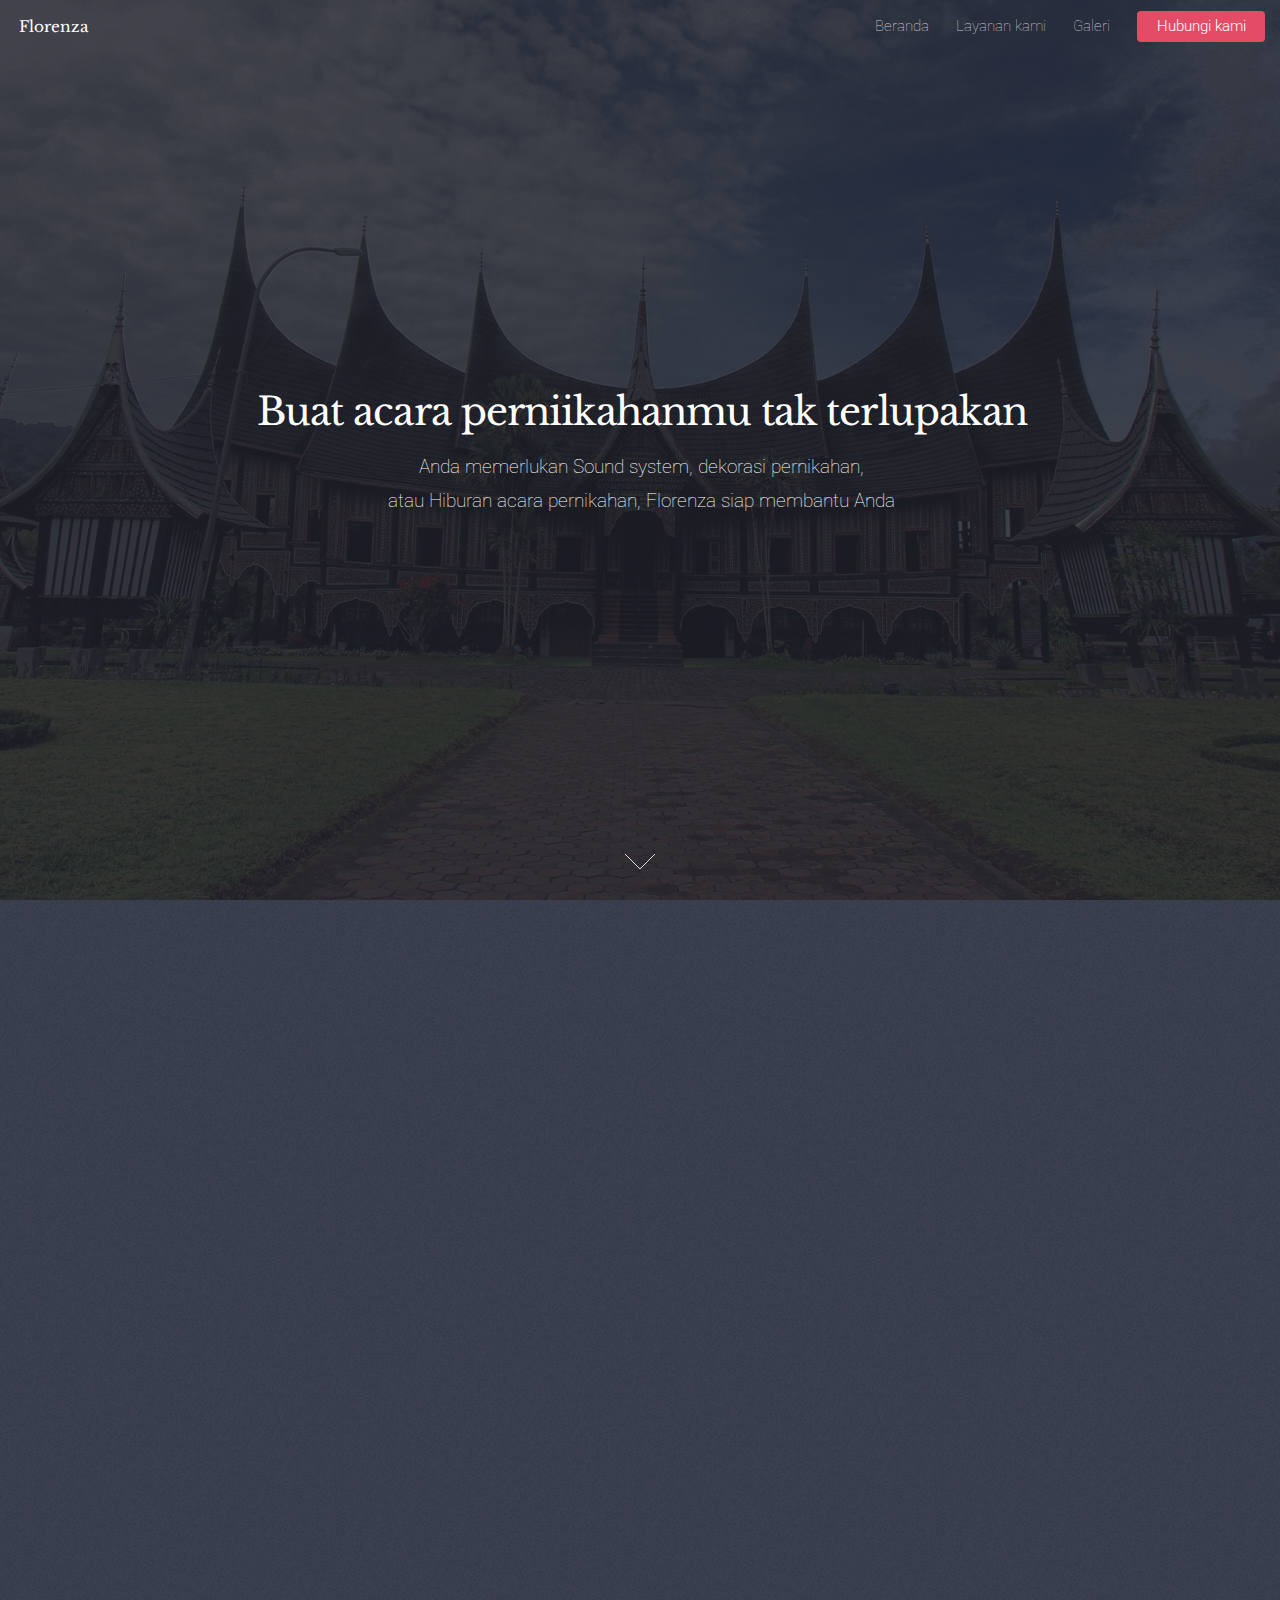
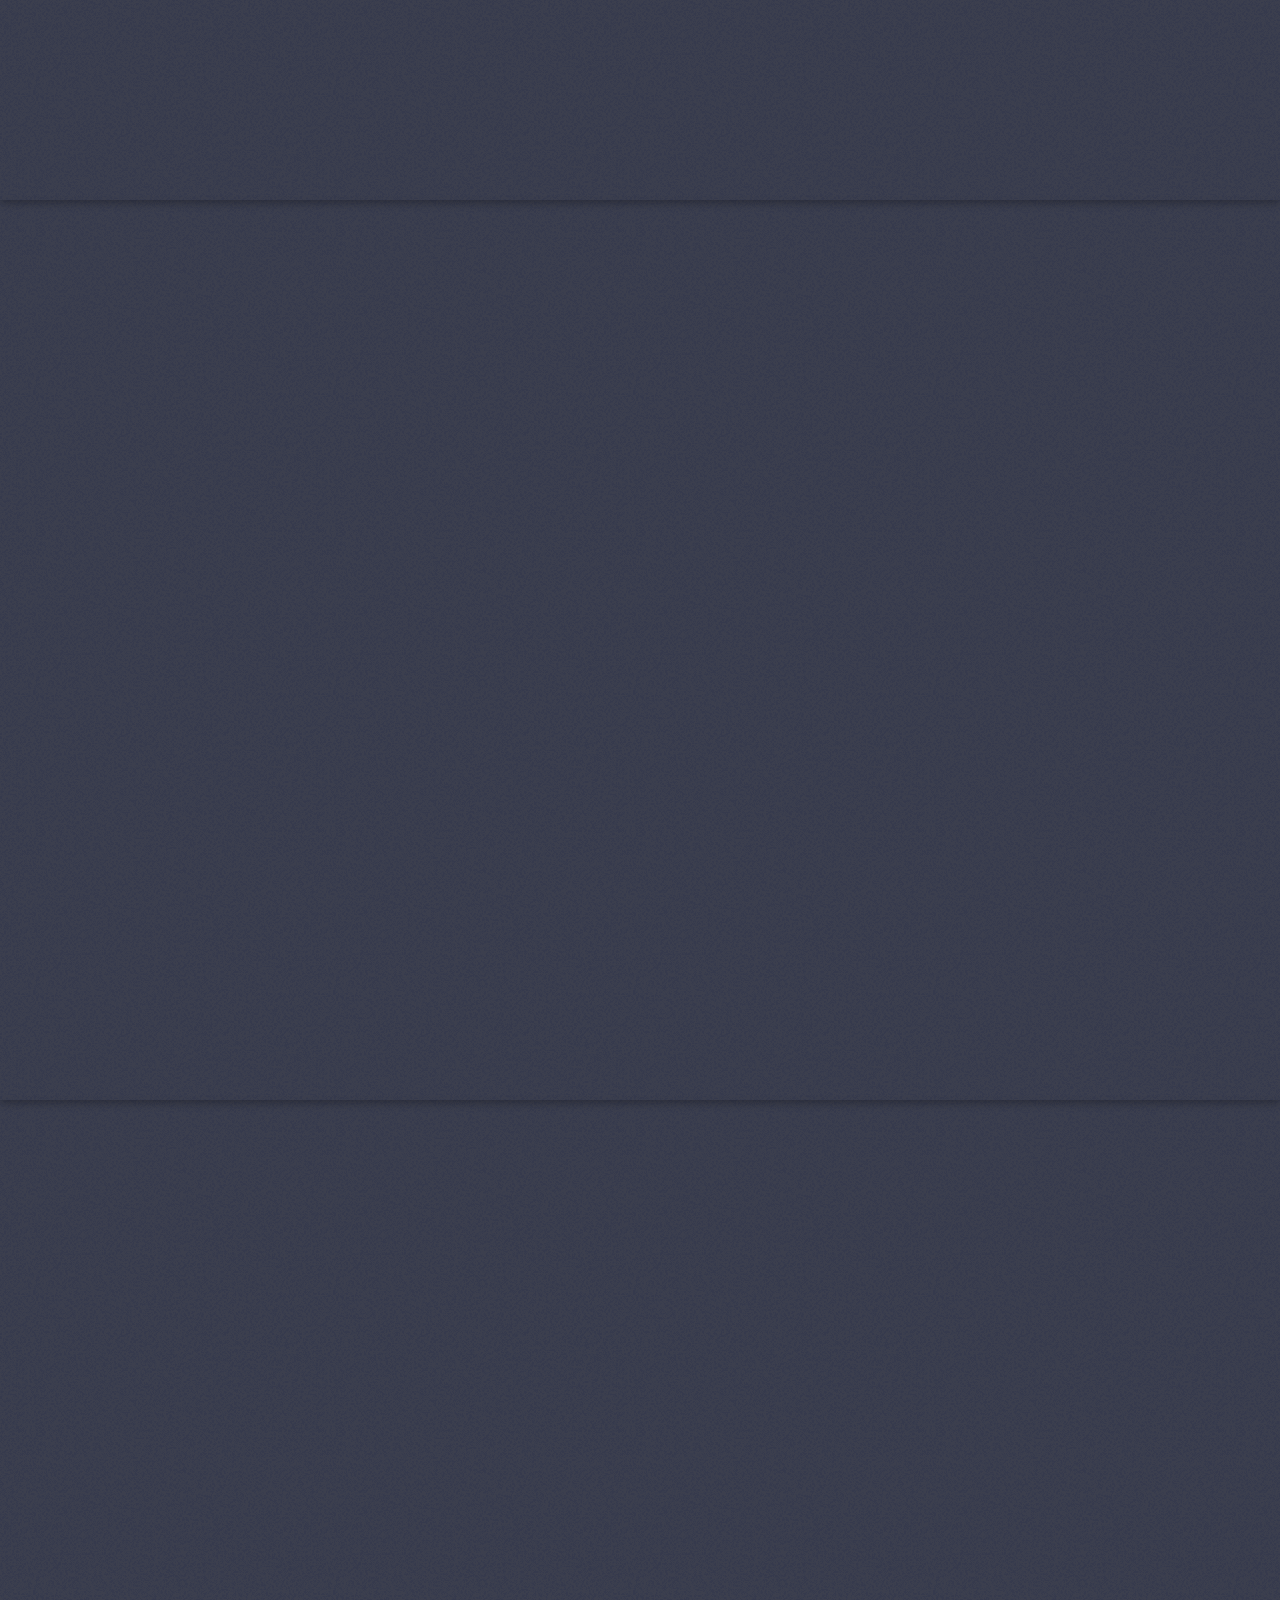
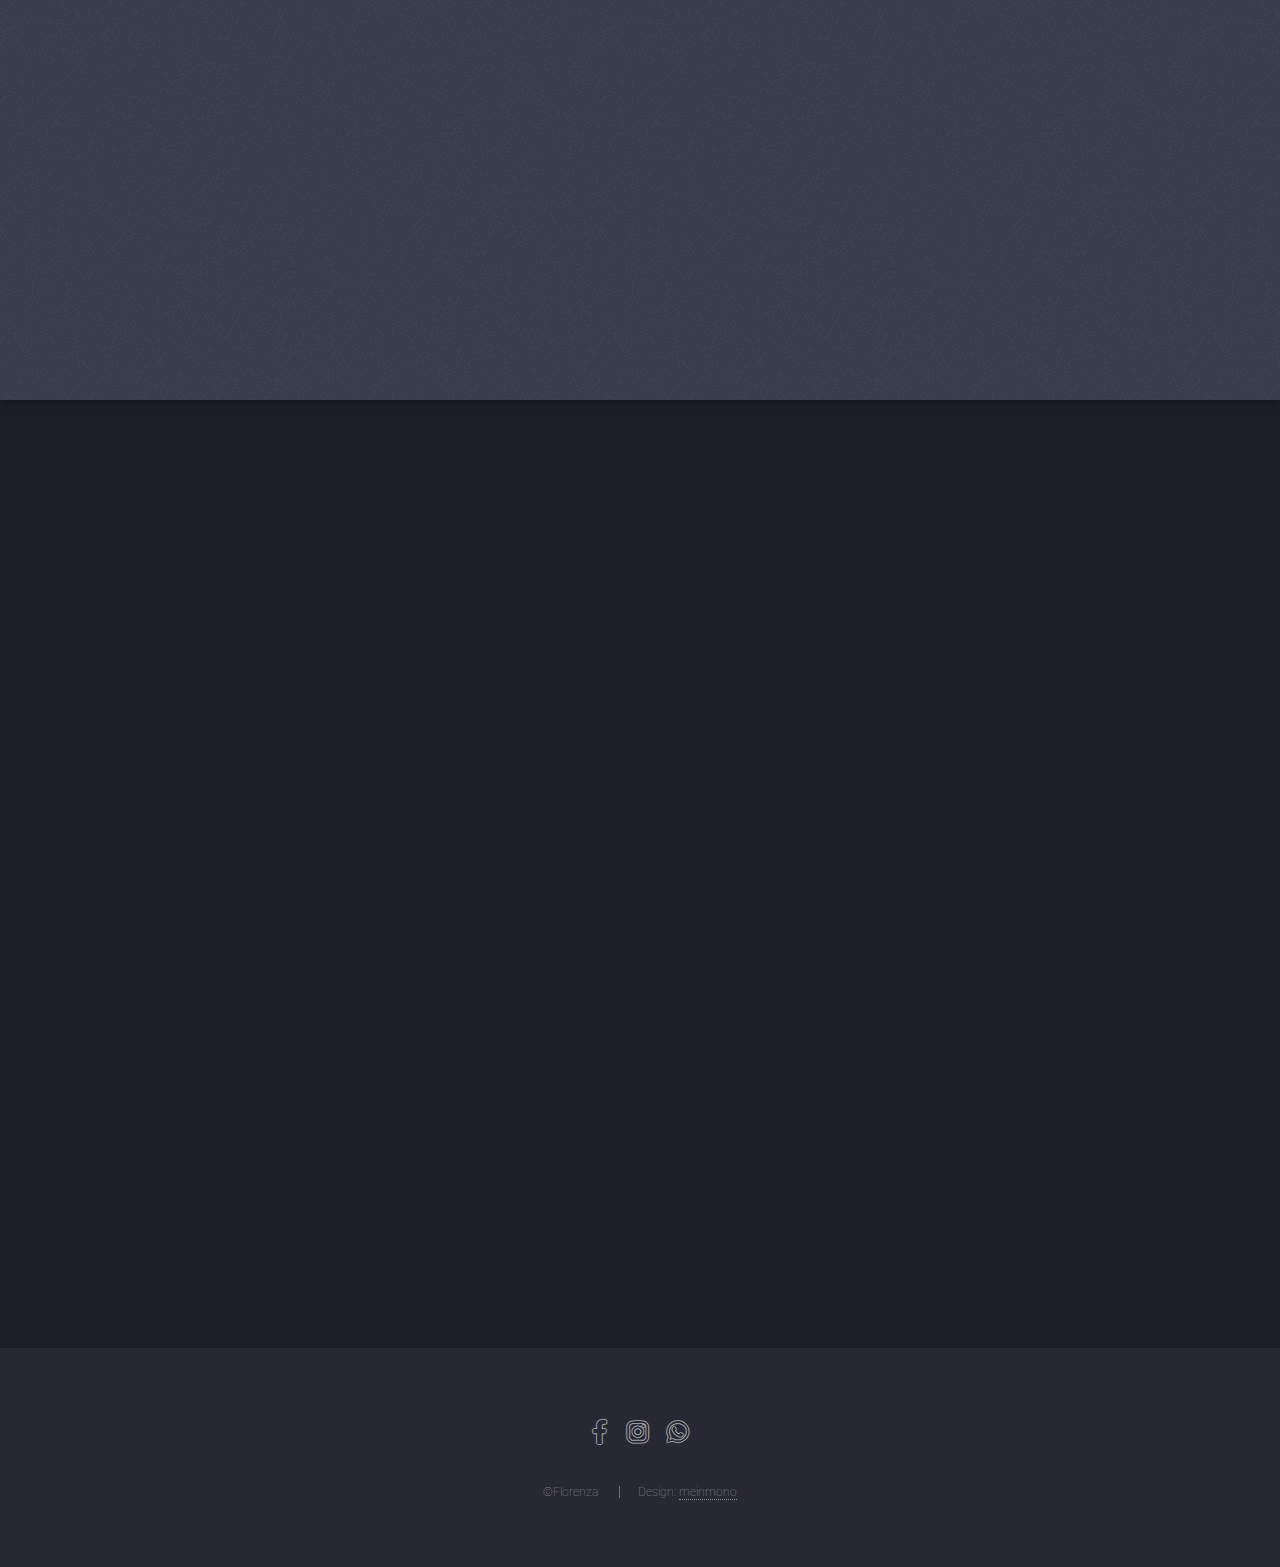
<file: index.html>
<!DOCTYPE html>
<!--
	Landed by HTML5 UP
	html5up.net | @ajlkn
	Free for personal and commercial use under the CCA 3.0 license (html5up.net/license)
-->
<html>
  <head>
    <title>Florenza</title>
    <meta charset="utf-8" />
    <meta
      name="viewport"
      content="width=device-width, initial-scale=1, user-scalable=no"
    />
    <link rel="stylesheet" href="assets/css/main.css" />
    <noscript
      ><link rel="stylesheet" href="assets/css/noscript.css"
    /></noscript>
    <link rel="preconnect" href="https://fonts.googleapis.com" />
    <link rel="preconnect" href="https://fonts.gstatic.com" crossorigin />
    <link
      href="https://fonts.googleapis.com/css2?family=Lato:wght@700&family=Libre+Baskerville:ital,wght@0,400;0,700;1,400&display=swap"
      rel="stylesheet"
    />
  </head>
  <body class="is-preload landing">
    <div id="page-wrapper">
      <!-- Header -->
      <header id="header">
        <h1 id="logo"><a href="index.html">Florenza</a></h1>
        <nav id="nav">
          <ul>
            <li><a href="index.html">Beranda</a></li>
            <li>
              <a href="#">Layanan kami</a>
              <ul>
                <li><a href="sound-system.html">Sound system</a></li>
                <li><a href="dekorasi.html">Dekorasi</a></li>
                <li><a href="event-organizer.html">Event organizer</a></li>
              </ul>
            </li>
            <li><a href="galery.html">Galeri</a></li>
            <li>
              <a
                href="https://api.whatsapp.com/send?phone=628997686568"
                class="button primary"
                >Hubungi kami</a
              >
            </li>
          </ul>
        </nav>
      </header>

      <!-- Banner -->
      <section id="banner">
        <div class="content">
          <header>
            <h2>Buat acara perniikahanmu tak terlupakan</h2>
            <p>
              Anda memerlukan Sound system, dekorasi pernikahan, <br />
              atau Hiburan acara pernikahan, Florenza siap membantu Anda
            </p>
          </header>
        </div>
        <a href="#one" class="goto-next scrolly">Next</a>
      </section>

      <!-- One -->
      <section id="one" class="spotlight style1 bottom">
        <span class="image fit main"
          ><img src="images/soundsystem.webp" alt=""
        /></span>
        <div class="content">
          <div class="container">
            <div class="row">
              <div class="col-4 col-12-medium">
                <header>
                  <h2>Menyediakan sound system profesional</h2>
                  <p>
                    Florenza adalah mitra tepercaya Anda dalam menghadirkan
                    kualitas suara terbaik untuk acara Anda.
                  </p>
                </header>
              </div>
              <div class="col-4 col-12-medium">
                <p>
                  Dengan menyewa sistem suara kami yang canggih, Anda dapat
                  yakin bahwa acara Anda akan menyenangkan. Komitmen kami
                  terhadap keunggulan dalam perlengkapan audio memastikan bahwa
                  audiens Anda merasakan kualitas suara terbaik, menjadikan
                  acara Anda benar-benar tak terlupakan.
                </p>
              </div>
              <div class="col-4 col-12-medium">
                <p>
                  Sistem suara kami dirancang untuk memenuhi acara dari semua
                  ukuran dan jenis. Baik Anda mengadakan pertemuan intim atau
                  produksi berskala besar, Florenza memiliki solusi suara yang
                  sempurna untuk Anda. Pilihan peralatan audio kami yang luas
                  memungkinkan Anda untuk menyesuaikan penyiapan agar sesuai
                  dengan kebutuhan.
                </p>
              </div>
            </div>
          </div>
        </div>
        <a href="#two" class="goto-next scrolly">Next</a>
      </section>

      <!-- Two -->
      <section id="two" class="spotlight style2 right">
        <span class="image fit main"
          ><img src="images/nikah.webp" alt=""
        /></span>
        <div class="content">
          <header>
            <h2>Dekorasi pernikahan yang menakjubkan</h2>
            <p>
              Jadikan hari pernikahan yang benar-benar luar biasa dengan
              memanfaatkan layanan dekorasi pernikahan kami yang istimewa.
            </p>
          </header>
          <p>
            Tim ahli kami yang berpengalaman berdedikasi untuk mengubah tempat
            pilihan Anda menjadi suasana yang menawan dan mempesona, memastikan
            bahwa hari istimewa Anda seperti dongeng yang menjadi kenyataan.
            Dengan perhatian cermat terhadap detail dan pemahaman tajam terhadap
            visi Anda, kami berkomitmen untuk menciptakan suasana yang
            mencerminkan kisah cinta unik Anda dan membuat Anda dan tamu Anda
            terkagum-kagum. Biarkan kami merangkai keajaiban dekorasi kami ke
            dalam permadani perjalanan pernikahan Anda yang tak terlupakan.
          </p>
          <ul class="actions">
            <li>
              <a
                href="https://api.whatsapp.com/send?phone=628997686568"
                class="button"
                >Pesan Sekarang</a
              >
            </li>
          </ul>
        </div>
        <a href="#three" class="goto-next scrolly">Next</a>
      </section>

      <!-- Three -->
      <section id="three" class="spotlight style3 left">
        <span class="image fit main bottom"
          ><img src="images/tabua.webp" alt=""
        /></span>
        <div class="content">
          <header>
            <h2>Jadikan acara pernikahanmu lebih menyenangkan</h2>
            <p>
              Florenza adalah solusi untuk acara pernikahan Anda karna kami
              menyediakan semua yang Anda butuhkan.
            </p>
          </header>
          <p>
            mulai dari koordinasi, manajemen tamu, hingga permainan seperti KIM,
            Tabua, dan banyak lagi. Dengan Florenza di samping Anda, Anda dapat
            merasa yakin bahwa setiap aspek acara Anda akan diurus dengan
            profesional dan teliti. Kami berkomitmen untuk memberikan pengalaman
            acara yang mulus dan tak terlupakan, sehingga Anda dapat fokus
            sepenuhnya pada momen-momen berharga tanpa harus khawatir tentang
            detail-detail teknis yang rumit.
          </p>
          <ul class="actions">
            <li>
              <a
                href="https://api.whatsapp.com/send?phone=628997686568"
                class="button"
                >Lebih Lanjut</a
              >
            </li>
          </ul>
        </div>
        <a href="#four" class="goto-next scrolly">Next</a>
      </section>

      <!-- Four -->
      <section id="four" class="wrapper style1 special fade-up">
        <div class="container">
          <header class="major">
            <h2>Ciptakan acara yang tak terlupakan bersama kami</h2>
            <p>
              karna kami menyediakan semua yang anda butuhkan untuk acara anda
            </p>
          </header>
          <div class="box alt">
            <div class="row gtr-uniform">
              <section class="col-4 col-6-medium col-12-xsmall">
                <span class="icon solid alt major fa-wallet"></span>
                <h3>Hemat</h3>
                <p>Lebih hemat karna anda bisa pesan disatu tempat.</p>
              </section>
              <section class="col-4 col-6-medium col-12-xsmall">
                <span class="icon solid alt major fa-check"></span>
                <h3>Berkualitas</h3>
                <p>
                  Kami hanya memberikan yang tebaik untuk anda. kualitas terbaik
                  di kota padang.
                </p>
              </section>
              <section class="col-4 col-6-medium col-12-xsmall">
                <span class="icon solid alt major fa-thumbs-up"></span>
                <h3>Profesional</h3>
                <p>
                  Kami profesional dibidang audio & dekorasi. dengan tim yang
                  sudah berpengalaman.
                </p>
              </section>
              <section class="col-4 col-6-medium col-12-xsmall">
                <span class="icon solid alt major fa-truck"></span>
                <h3>Delivery</h3>
                <p>
                  Kami yang antar dimanapun tempat anda berada. Tim kami selalu
                  siap.
                </p>
              </section>
              <section class="col-4 col-6-medium col-12-xsmall">
                <span class="icon solid alt major fa-file"></span>
                <h3>Transparan</h3>
                <p>
                  Harga yang kami berikan diawal adalah harga tetap dan tidak
                  akan ada tambahan lainnya.
                </p>
              </section>
              <section class="col-4 col-6-medium col-12-xsmall">
                <span class="icon solid alt major fa-handshake"></span>
                <h3>Terpercaya</h3>
                <p>
                  Jangan asal pilih wedding organizer. pilih yang sudah anda
                  percaya.
                </p>
              </section>
            </div>
          </div>
          <footer class="major">
            <ul class="actions special">
              <li>
                <a
                  href="https://api.whatsapp.com/send?phone=628997686568"
                  class="button"
                  >Pesan sekarang</a
                >
              </li>
            </ul>
          </footer>
        </div>
      </section>

      <!-- Footer -->
	  <footer id="footer">
        <ul class="icons">
          <li>
            <a
              href="www.facebook.com/florenza"
              class="icon brands alt fa-facebook-f"
              ><span class="label">Facebook</span></a
            >
          </li>

          <li>
            <a
              href="www.instagram.com/florenza"
              class="icon brands alt fa-instagram"
              ><span class="label">Instagram</span></a
            >
          </li>

          <li>
            <a
              href="https://api.whatsapp.com/send?phone=628997686568"
              class="icon brands alt fa-whatsapp"
              ><span class="label">Whatsapp</span></a
            >
          </li>
        </ul>
        <ul class="copyright">
          <li>&copy;Florenza</li>
          <li>Design: <a href="http://www.meinmono.com">meinmono</a></li>
        </ul>
      </footer>
      </footer>
    </div>

    <!-- Scripts -->
    <script src="assets/js/jquery.min.js"></script>
    <script src="assets/js/jquery.scrolly.min.js"></script>
    <script src="assets/js/jquery.dropotron.min.js"></script>
    <script src="assets/js/jquery.scrollex.min.js"></script>
    <script src="assets/js/browser.min.js"></script>
    <script src="assets/js/breakpoints.min.js"></script>
    <script src="assets/js/util.js"></script>
    <script src="assets/js/main.js"></script>
  </body>
</html>
</file>
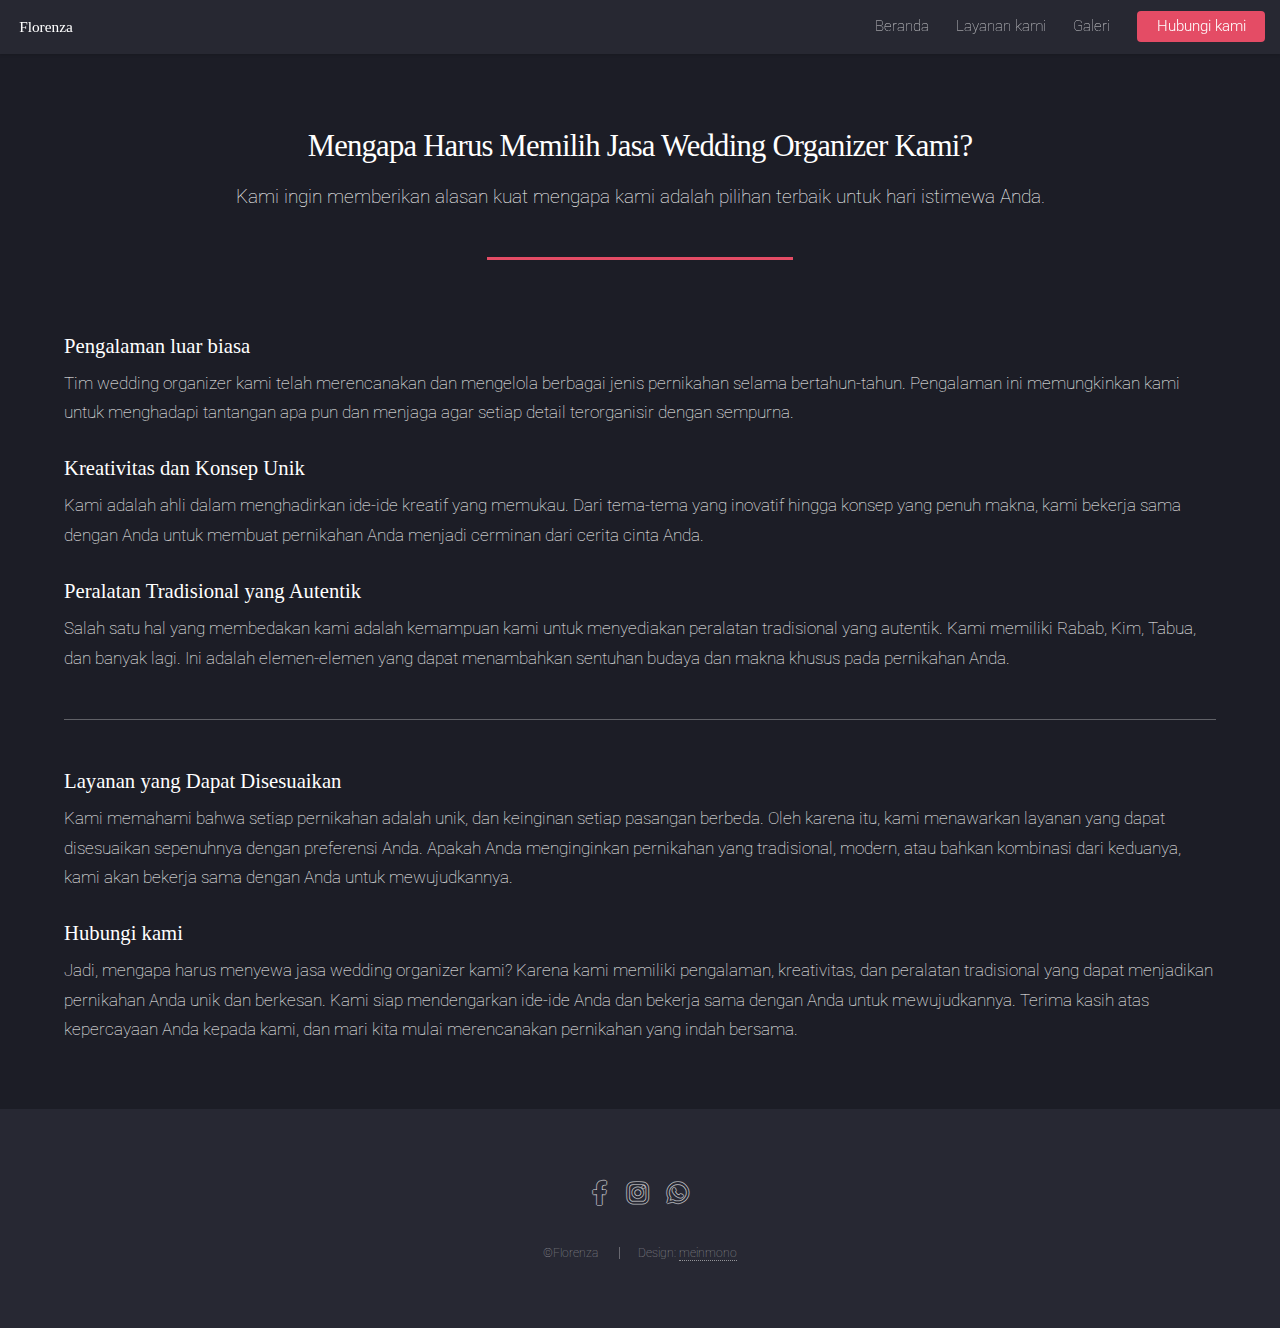
<file: event-organizer.html>
<!DOCTYPE html>
<!--
	Landed by HTML5 UP
	html5up.net | @ajlkn
	Free for personal and commercial use under the CCA 3.0 license (html5up.net/license)
-->
<html>
  <head>
    <title>Florenza - Event organizer</title>
    <meta charset="utf-8" />
    <meta
      name="viewport"
      content="width=device-width, initial-scale=1, user-scalable=no"
    />
    <link rel="stylesheet" href="assets/css/main.css" />
    <noscript
      ><link rel="stylesheet" href="assets/css/noscript.css"
    /></noscript>
  </head>
  <body class="is-preload">
    <div id="page-wrapper">
      <!-- Header -->
      <header id="header">
        <h1 id="logo"><a href="index.html">Florenza</a></h1>
        <nav id="nav">
          <ul>
            <li><a href="index.html">Beranda</a></li>
            <li>
              <a href="#">Layanan kami</a>
              <ul>
                <li><a href="sound-system.html">Sound system</a></li>
                <li><a href="dekorasi.html">Dekorasi</a></li>
                <li><a href="event-organizer.html">Event organizer</a></li>
              </ul>
            </li>
            <li><a href="galery.html">Galeri</a></li>
            <li>
              <a
                href="https://api.whatsapp.com/send?phone=628997686568"
                class="button primary"
                >Hubungi kami</a
              >
            </li>
          </ul>
        </nav>
      </header>

      <!-- Main -->
      <div id="main" class="wrapper style1">
        <div class="container">
          <header class="major">
            <h2>Mengapa Harus Memilih Jasa Wedding Organizer Kami?</h2>
            <p>
              Kami ingin memberikan alasan kuat mengapa kami adalah pilihan
              terbaik untuk hari istimewa Anda.
            </p>
          </header>

          <!-- Text -->
          <section>
            <header>
              <h3>Pengalaman luar biasa</h3>
              <p>
                Tim wedding organizer kami telah merencanakan dan mengelola
                berbagai jenis pernikahan selama bertahun-tahun. Pengalaman ini
                memungkinkan kami untuk menghadapi tantangan apa pun dan menjaga
                agar setiap detail terorganisir dengan sempurna.
              </p>
            </header>

            <header>
              <h3>Kreativitas dan Konsep Unik</h3>
              <p>
                Kami adalah ahli dalam menghadirkan ide-ide kreatif yang
                memukau. Dari tema-tema yang inovatif hingga konsep yang penuh
                makna, kami bekerja sama dengan Anda untuk membuat pernikahan
                Anda menjadi cerminan dari cerita cinta Anda.
              </p>
            </header>
            <header>
              <h3>Peralatan Tradisional yang Autentik</h3>
              <p>
                Salah satu hal yang membedakan kami adalah kemampuan kami untuk
                menyediakan peralatan tradisional yang autentik. Kami memiliki
                Rabab, Kim, Tabua, dan banyak lagi. Ini adalah elemen-elemen
                yang dapat menambahkan sentuhan budaya dan makna khusus pada
                pernikahan Anda.
              </p>
            </header>

            <hr />

            <header>
              <h3>Layanan yang Dapat Disesuaikan</h3>
              <p>
                Kami memahami bahwa setiap pernikahan adalah unik, dan keinginan
                setiap pasangan berbeda. Oleh karena itu, kami menawarkan
                layanan yang dapat disesuaikan sepenuhnya dengan preferensi
                Anda. Apakah Anda menginginkan pernikahan yang tradisional,
                modern, atau bahkan kombinasi dari keduanya, kami akan bekerja
                sama dengan Anda untuk mewujudkannya.
              </p>
            </header>
            <header>
              <h3>Hubungi kami</h3>
              <p>
                Jadi, mengapa harus menyewa jasa wedding organizer kami? Karena
                kami memiliki pengalaman, kreativitas, dan peralatan tradisional
                yang dapat menjadikan pernikahan Anda unik dan berkesan. Kami
                siap mendengarkan ide-ide Anda dan bekerja sama dengan Anda
                untuk mewujudkannya. Terima kasih atas kepercayaan Anda kepada
                kami, dan mari kita mulai merencanakan pernikahan yang indah
                bersama.
              </p>
            </header>
          </section>
        </div>
      </div>

      <!-- Footer -->
      <footer id="footer">
        <ul class="icons">
          <li>
            <a
              href="www.facebook.com/florenza"
              class="icon brands alt fa-facebook-f"
              ><span class="label">Facebook</span></a
            >
          </li>

          <li>
            <a
              href="www.instagram.com/florenza"
              class="icon brands alt fa-instagram"
              ><span class="label">Instagram</span></a
            >
          </li>

          <li>
            <a
              href="https://api.whatsapp.com/send?phone=628997686568"
              class="icon brands alt fa-whatsapp"
              ><span class="label">Whatsapp</span></a
            >
          </li>
        </ul>
        <ul class="copyright">
          <li>&copy;Florenza</li>
          <li>Design: <a href="http://www.meinmono.com">meinmono</a></li>
        </ul>
      </footer>
    </div>

    <!-- Scripts -->
    <script src="assets/js/jquery.min.js"></script>
    <script src="assets/js/jquery.scrolly.min.js"></script>
    <script src="assets/js/jquery.dropotron.min.js"></script>
    <script src="assets/js/jquery.scrollex.min.js"></script>
    <script src="assets/js/browser.min.js"></script>
    <script src="assets/js/breakpoints.min.js"></script>
    <script src="assets/js/util.js"></script>
    <script src="assets/js/main.js"></script>
  </body>
</html>
</file>
<file: assets/css/noscript.css>
/*
	Landed by HTML5 UP
	html5up.net | @ajlkn
	Free for personal and commercial use under the CCA 3.0 license (html5up.net/license)
*/

/* Loader */

	body.landing.is-preload:before {
		display: none;
	}

	body.landing.is-preload:after {
		display: none;
	}
</file>
<file: assets/css/main.css>
@import url('fontawesome-all.min.css');
@import url('https://fonts.googleapis.com/css?family=Roboto:100,300,100italic,300italic');

/*
	Landed by HTML5 UP
	html5up.net | @ajlkn
	Free for personal and commercial use under the CCA 3.0 license (html5up.net/license)
*/

html,
body,
div,
span,
applet,
object,
iframe,
h1,
h2,
h3,
h4,
h5,
h6,
p,
blockquote,
pre,
a,
abbr,
acronym,
address,
big,
cite,
code,
del,
dfn,
em,
img,
ins,
kbd,
q,
s,
samp,
small,
strike,
strong,
sub,
sup,
tt,
var,
b,
u,
i,
center,
dl,
dt,
dd,
ol,
ul,
li,
fieldset,
form,
label,
legend,
table,
caption,
tbody,
tfoot,
thead,
tr,
th,
td,
article,
aside,
canvas,
details,
embed,
figure,
figcaption,
footer,
header,
hgroup,
menu,
nav,
output,
ruby,
section,
summary,
time,
mark,
audio,
video {
  margin: 0;
  padding: 0;
  border: 0;
  font-size: 100%;
  font: inherit;
  vertical-align: baseline;
}

article,
aside,
details,
figcaption,
figure,
footer,
header,
hgroup,
menu,
nav,
section {
  display: block;
}

body {
  line-height: 1;
}

ol,
ul {
  list-style: none;
}

blockquote,
q {
  quotes: none;
}

blockquote:before,
blockquote:after,
q:before,
q:after {
  content: '';
  content: none;
}

table {
  border-collapse: collapse;
  border-spacing: 0;
}

body {
  -webkit-text-size-adjust: none;
}

mark {
  background-color: transparent;
  color: inherit;
}

input::-moz-focus-inner {
  border: 0;
  padding: 0;
}

input,
select,
textarea {
  -moz-appearance: none;
  -webkit-appearance: none;
  -ms-appearance: none;
  appearance: none;
}

/* Basic */

html {
  box-sizing: border-box;
}

*,
*:before,
*:after {
  box-sizing: inherit;
}

html,
body {
  background: #1c1d26;
}

body.is-preload *,
body.is-preload *:before,
body.is-preload *:after {
  -moz-animation: none !important;
  -webkit-animation: none !important;
  -ms-animation: none !important;
  animation: none !important;
  -moz-transition: none !important;
  -webkit-transition: none !important;
  -ms-transition: none !important;
  transition: none !important;
}

body,
input,
select,
textarea {
  color: rgba(255, 255, 255, 0.75);
  font-family: 'Roboto', Helvetica, sans-serif;
  font-size: 15pt;
  font-weight: 100;
  line-height: 1.75em;
}

a {
  -moz-transition: border-color 0.2s ease-in-out, color 0.2s ease-in-out;
  -webkit-transition: border-color 0.2s ease-in-out, color 0.2s ease-in-out;
  -ms-transition: border-color 0.2s ease-in-out, color 0.2s ease-in-out;
  transition: border-color 0.2s ease-in-out, color 0.2s ease-in-out;
  border-bottom: dotted 1px;
  color: #e44c65;
  text-decoration: none;
}

a:hover {
  color: #e44c65 !important;
  border-bottom-color: transparent;
}

strong,
b {
  color: #ffffff;
  font-weight: 300;
}

em,
i {
  font-style: italic;
}

p {
  margin: 0 0 2em 0;
}

h1,
h2,
h3,
h4,
h5,
h6 {
  color: #ffffff;
  font-weight: 300;
  line-height: 1em;
  margin: 0 0 1em 0;
  font-family: 'Lato', sans-serif;
  font-family: 'Libre Baskerville', serif;
}

h1 a,
h2 a,
h3 a,
h4 a,
h5 a,
h6 a {
  color: inherit;
  border: 0;
}

h2 {
  font-size: 2em;
  line-height: 1.5em;
  letter-spacing: -0.025em;
}

h3 {
  font-size: 1.35em;
  line-height: 1.5em;
}

h4 {
  font-size: 1.1em;
  line-height: 1.5em;
}

h5 {
  font-size: 0.9em;
  line-height: 1.5em;
}

h6 {
  font-size: 0.7em;
  line-height: 1.5em;
}

sub {
  font-size: 0.8em;
  position: relative;
  top: 0.5em;
}

sup {
  font-size: 0.8em;
  position: relative;
  top: -0.5em;
}

hr {
  border: 0;
  border-bottom: solid 1px rgba(255, 255, 255, 0.3);
  margin: 3em 0;
}

hr.major {
  margin: 4em 0;
}

blockquote {
  border-left: solid 4px rgba(255, 255, 255, 0.3);
  font-style: italic;
  margin: 0 0 2em 0;
  padding: 0.5em 0 0.5em 2em;
}

code {
  background: rgba(255, 255, 255, 0.075);
  border-radius: 4px;
  font-family: 'Courier New', monospace;
  font-size: 0.9em;
  margin: 0 0.25em;
  padding: 0.25em 0.65em;
}

pre {
  -webkit-overflow-scrolling: touch;
  font-family: 'Courier New', monospace;
  font-size: 0.9em;
  margin: 0 0 2em 0;
}

pre code {
  display: block;
  line-height: 1.75em;
  padding: 1em 1.5em;
  overflow-x: auto;
}

.align-left {
  text-align: left;
}

.align-center {
  text-align: center;
}

.align-right {
  text-align: right;
}

/* Loader */

@-moz-keyframes spinner-show {
  0% {
    opacity: 0;
  }

  100% {
    opacity: 1;
  }
}

@-webkit-keyframes spinner-show {
  0% {
    opacity: 0;
  }

  100% {
    opacity: 1;
  }
}

@-ms-keyframes spinner-show {
  0% {
    opacity: 0;
  }

  100% {
    opacity: 1;
  }
}

@keyframes spinner-show {
  0% {
    opacity: 0;
  }

  100% {
    opacity: 1;
  }
}

@-moz-keyframes spinner-hide {
  0% {
    color: rgba(255, 255, 255, 0.15);
    z-index: 100001;
    -moz-transform: scale(1) rotate(0deg);
    -webkit-transform: scale(1) rotate(0deg);
    -ms-transform: scale(1) rotate(0deg);
    transform: scale(1) rotate(0deg);
  }

  99% {
    color: #1c1d26;
    z-index: 100001;
    -moz-transform: scale(0.5) rotate(360deg);
    -webkit-transform: scale(0.5) rotate(360deg);
    -ms-transform: scale(0.5) rotate(360deg);
    transform: scale(0.5) rotate(360deg);
  }

  100% {
    color: #1c1d26;
    z-index: -1;
    -moz-transform: scale(0.5) rotate(360deg);
    -webkit-transform: scale(0.5) rotate(360deg);
    -ms-transform: scale(0.5) rotate(360deg);
    transform: scale(0.5) rotate(360deg);
  }
}

@-webkit-keyframes spinner-hide {
  0% {
    color: rgba(255, 255, 255, 0.15);
    z-index: 100001;
    -moz-transform: scale(1) rotate(0deg);
    -webkit-transform: scale(1) rotate(0deg);
    -ms-transform: scale(1) rotate(0deg);
    transform: scale(1) rotate(0deg);
  }

  99% {
    color: #1c1d26;
    z-index: 100001;
    -moz-transform: scale(0.5) rotate(360deg);
    -webkit-transform: scale(0.5) rotate(360deg);
    -ms-transform: scale(0.5) rotate(360deg);
    transform: scale(0.5) rotate(360deg);
  }

  100% {
    color: #1c1d26;
    z-index: -1;
    -moz-transform: scale(0.5) rotate(360deg);
    -webkit-transform: scale(0.5) rotate(360deg);
    -ms-transform: scale(0.5) rotate(360deg);
    transform: scale(0.5) rotate(360deg);
  }
}

@-ms-keyframes spinner-hide {
  0% {
    color: rgba(255, 255, 255, 0.15);
    z-index: 100001;
    -moz-transform: scale(1) rotate(0deg);
    -webkit-transform: scale(1) rotate(0deg);
    -ms-transform: scale(1) rotate(0deg);
    transform: scale(1) rotate(0deg);
  }

  99% {
    color: #1c1d26;
    z-index: 100001;
    -moz-transform: scale(0.5) rotate(360deg);
    -webkit-transform: scale(0.5) rotate(360deg);
    -ms-transform: scale(0.5) rotate(360deg);
    transform: scale(0.5) rotate(360deg);
  }

  100% {
    color: #1c1d26;
    z-index: -1;
    -moz-transform: scale(0.5) rotate(360deg);
    -webkit-transform: scale(0.5) rotate(360deg);
    -ms-transform: scale(0.5) rotate(360deg);
    transform: scale(0.5) rotate(360deg);
  }
}

@keyframes spinner-hide {
  0% {
    color: rgba(255, 255, 255, 0.15);
    z-index: 100001;
    -moz-transform: scale(1) rotate(0deg);
    -webkit-transform: scale(1) rotate(0deg);
    -ms-transform: scale(1) rotate(0deg);
    transform: scale(1) rotate(0deg);
  }

  99% {
    color: #1c1d26;
    z-index: 100001;
    -moz-transform: scale(0.5) rotate(360deg);
    -webkit-transform: scale(0.5) rotate(360deg);
    -ms-transform: scale(0.5) rotate(360deg);
    transform: scale(0.5) rotate(360deg);
  }

  100% {
    color: #1c1d26;
    z-index: -1;
    -moz-transform: scale(0.5) rotate(360deg);
    -webkit-transform: scale(0.5) rotate(360deg);
    -ms-transform: scale(0.5) rotate(360deg);
    transform: scale(0.5) rotate(360deg);
  }
}

@-moz-keyframes spinner-rotate {
  0% {
    -moz-transform: scale(1) rotate(0deg);
    -webkit-transform: scale(1) rotate(0deg);
    -ms-transform: scale(1) rotate(0deg);
    transform: scale(1) rotate(0deg);
  }

  100% {
    -moz-transform: scale(1) rotate(360deg);
    -webkit-transform: scale(1) rotate(360deg);
    -ms-transform: scale(1) rotate(360deg);
    transform: scale(1) rotate(360deg);
  }
}

@-webkit-keyframes spinner-rotate {
  0% {
    -moz-transform: scale(1) rotate(0deg);
    -webkit-transform: scale(1) rotate(0deg);
    -ms-transform: scale(1) rotate(0deg);
    transform: scale(1) rotate(0deg);
  }

  100% {
    -moz-transform: scale(1) rotate(360deg);
    -webkit-transform: scale(1) rotate(360deg);
    -ms-transform: scale(1) rotate(360deg);
    transform: scale(1) rotate(360deg);
  }
}

@-ms-keyframes spinner-rotate {
  0% {
    -moz-transform: scale(1) rotate(0deg);
    -webkit-transform: scale(1) rotate(0deg);
    -ms-transform: scale(1) rotate(0deg);
    transform: scale(1) rotate(0deg);
  }

  100% {
    -moz-transform: scale(1) rotate(360deg);
    -webkit-transform: scale(1) rotate(360deg);
    -ms-transform: scale(1) rotate(360deg);
    transform: scale(1) rotate(360deg);
  }
}

@keyframes spinner-rotate {
  0% {
    -moz-transform: scale(1) rotate(0deg);
    -webkit-transform: scale(1) rotate(0deg);
    -ms-transform: scale(1) rotate(0deg);
    transform: scale(1) rotate(0deg);
  }

  100% {
    -moz-transform: scale(1) rotate(360deg);
    -webkit-transform: scale(1) rotate(360deg);
    -ms-transform: scale(1) rotate(360deg);
    transform: scale(1) rotate(360deg);
  }
}

@-moz-keyframes overlay-hide {
  0% {
    opacity: 1;
    z-index: 100000;
  }

  15% {
    opacity: 1;
    z-index: 100000;
  }

  99% {
    opacity: 0;
    z-index: 100000;
  }

  100% {
    opacity: 0;
    z-index: -1;
  }
}

@-webkit-keyframes overlay-hide {
  0% {
    opacity: 1;
    z-index: 100000;
  }

  15% {
    opacity: 1;
    z-index: 100000;
  }

  99% {
    opacity: 0;
    z-index: 100000;
  }

  100% {
    opacity: 0;
    z-index: -1;
  }
}

@-ms-keyframes overlay-hide {
  0% {
    opacity: 1;
    z-index: 100000;
  }

  15% {
    opacity: 1;
    z-index: 100000;
  }

  99% {
    opacity: 0;
    z-index: 100000;
  }

  100% {
    opacity: 0;
    z-index: -1;
  }
}

@keyframes overlay-hide {
  0% {
    opacity: 1;
    z-index: 100000;
  }

  15% {
    opacity: 1;
    z-index: 100000;
  }

  99% {
    opacity: 0;
    z-index: 100000;
  }

  100% {
    opacity: 0;
    z-index: -1;
  }
}

body.landing {
  text-decoration: none;
}

body.landing:before {
  -moz-osx-font-smoothing: grayscale;
  -webkit-font-smoothing: antialiased;
  display: inline-block;
  font-style: normal;
  font-variant: normal;
  text-rendering: auto;
  line-height: 1;
  text-transform: none !important;
  font-family: 'Font Awesome 5 Free';
  font-weight: 900;
}

body.landing:before {
  -moz-animation: spinner-show 1.5s 1 0.25s ease forwards,
    spinner-hide 0.25s ease-in-out forwards !important;
  -webkit-animation: spinner-show 1.5s 1 0.25s ease forwards,
    spinner-hide 0.25s ease-in-out forwards !important;
  -ms-animation: spinner-show 1.5s 1 0.25s ease forwards,
    spinner-hide 0.25s ease-in-out forwards !important;
  animation: spinner-show 1.5s 1 0.25s ease forwards,
    spinner-hide 0.25s ease-in-out forwards !important;
  -moz-transform-origin: 50% 50%;
  -webkit-transform-origin: 50% 50%;
  -ms-transform-origin: 50% 50%;
  transform-origin: 50% 50%;
  color: rgba(255, 255, 255, 0.15);
  content: '\f1ce';
  cursor: default;
  display: block;
  font-size: 2em;
  height: 2em;
  left: 50%;
  line-height: 2em;
  margin: -1em 0 0 -1em;
  opacity: 0;
  position: fixed;
  text-align: center;
  top: 50%;
  width: 2em;
  z-index: -1;
}

body.landing:after {
  -moz-animation: overlay-hide 1.5s ease-in forwards !important;
  -webkit-animation: overlay-hide 1.5s ease-in forwards !important;
  -ms-animation: overlay-hide 1.5s ease-in forwards !important;
  animation: overlay-hide 1.5s ease-in forwards !important;
  background: #1c1d26;
  content: '';
  display: block;
  height: 100%;
  left: 0;
  opacity: 0;
  position: fixed;
  top: 0;
  width: 100%;
  z-index: -1;
}

body.landing.is-preload:before {
  -moz-animation: spinner-show 1.5s 1 0.25s ease forwards,
    spinner-rotate 0.75s infinite linear !important;
  -webkit-animation: spinner-show 1.5s 1 0.25s ease forwards,
    spinner-rotate 0.75s infinite linear !important;
  -ms-animation: spinner-show 1.5s 1 0.25s ease forwards,
    spinner-rotate 0.75s infinite linear !important;
  animation: spinner-show 1.5s 1 0.25s ease forwards,
    spinner-rotate 0.75s infinite linear !important;
  z-index: 100001;
}

body.landing.is-preload:after {
  -moz-animation: none !important;
  -webkit-animation: none !important;
  -ms-animation: none !important;
  animation: none !important;
  opacity: 1;
  z-index: 100000;
}

@media (-webkit-min-device-pixel-ratio: 2) {
  body.landing:before {
    line-height: 2.025em;
  }
}

/* Container */

.container {
  margin: 0 auto;
  max-width: calc(100% - 4em);
  width: 70em;
}

.container.xsmall {
  width: 17.5em;
}

.container.small {
  width: 35em;
}

.container.medium {
  width: 52.5em;
}

.container.large {
  width: 87.5em;
}

.container.xlarge {
  width: 105em;
}

.container.max {
  width: 100%;
}

@media screen and (max-width: 1280px) {
  .container {
    width: 90%;
    max-width: 100%;
  }
}

@media screen and (max-width: 980px) {
  .container {
    width: 100% !important;
  }
}

/* Row */

.row {
  display: flex;
  flex-wrap: wrap;
  box-sizing: border-box;
  align-items: stretch;
}

.row > * {
  box-sizing: border-box;
}

.row.gtr-uniform > * > :last-child {
  margin-bottom: 0;
}

.row.aln-left {
  justify-content: flex-start;
}

.row.aln-center {
  justify-content: center;
}

.row.aln-right {
  justify-content: flex-end;
}

.row.aln-top {
  align-items: flex-start;
}

.row.aln-middle {
  align-items: center;
}

.row.aln-bottom {
  align-items: flex-end;
}

.row > .imp {
  order: -1;
}

.row > .col-1 {
  width: 8.33333%;
}

.row > .off-1 {
  margin-left: 8.33333%;
}

.row > .col-2 {
  width: 16.66667%;
}

.row > .off-2 {
  margin-left: 16.66667%;
}

.row > .col-3 {
  width: 25%;
}

.row > .off-3 {
  margin-left: 25%;
}

.row > .col-4 {
  width: 33.33333%;
}

.row > .off-4 {
  margin-left: 33.33333%;
}

.row > .col-5 {
  width: 41.66667%;
}

.row > .off-5 {
  margin-left: 41.66667%;
}

.row > .col-6 {
  width: 50%;
}

.row > .off-6 {
  margin-left: 50%;
}

.row > .col-7 {
  width: 58.33333%;
}

.row > .off-7 {
  margin-left: 58.33333%;
}

.row > .col-8 {
  width: 66.66667%;
}

.row > .off-8 {
  margin-left: 66.66667%;
}

.row > .col-9 {
  width: 75%;
}

.row > .off-9 {
  margin-left: 75%;
}

.row > .col-10 {
  width: 83.33333%;
}

.row > .off-10 {
  margin-left: 83.33333%;
}

.row > .col-11 {
  width: 91.66667%;
}

.row > .off-11 {
  margin-left: 91.66667%;
}

.row > .col-12 {
  width: 100%;
}

.row > .off-12 {
  margin-left: 100%;
}

.row.gtr-0 {
  margin-top: 0;
  margin-left: 0em;
}

.row.gtr-0 > * {
  padding: 0 0 0 0em;
}

.row.gtr-0.gtr-uniform {
  margin-top: 0em;
}

.row.gtr-0.gtr-uniform > * {
  padding-top: 0em;
}

.row.gtr-25 {
  margin-top: 0;
  margin-left: -0.625em;
}

.row.gtr-25 > * {
  padding: 0 0 0 0.625em;
}

.row.gtr-25.gtr-uniform {
  margin-top: -0.625em;
}

.row.gtr-25.gtr-uniform > * {
  padding-top: 0.625em;
}

.row.gtr-50 {
  margin-top: 0;
  margin-left: -1.25em;
}

.row.gtr-50 > * {
  padding: 0 0 0 1.25em;
}

.row.gtr-50.gtr-uniform {
  margin-top: -1.25em;
}

.row.gtr-50.gtr-uniform > * {
  padding-top: 1.25em;
}

.row {
  margin-top: 0;
  margin-left: -2.5em;
}

.row > * {
  padding: 0 0 0 2.5em;
}

.row.gtr-uniform {
  margin-top: -2.5em;
}

.row.gtr-uniform > * {
  padding-top: 2.5em;
}

.row.gtr-150 {
  margin-top: 0;
  margin-left: -3.75em;
}

.row.gtr-150 > * {
  padding: 0 0 0 3.75em;
}

.row.gtr-150.gtr-uniform {
  margin-top: -3.75em;
}

.row.gtr-150.gtr-uniform > * {
  padding-top: 3.75em;
}

.row.gtr-200 {
  margin-top: 0;
  margin-left: -5em;
}

.row.gtr-200 > * {
  padding: 0 0 0 5em;
}

.row.gtr-200.gtr-uniform {
  margin-top: -5em;
}

.row.gtr-200.gtr-uniform > * {
  padding-top: 5em;
}

@media screen and (max-width: 1680px) {
  .row {
    display: flex;
    flex-wrap: wrap;
    box-sizing: border-box;
    align-items: stretch;
  }

  .row > * {
    box-sizing: border-box;
  }

  .row.gtr-uniform > * > :last-child {
    margin-bottom: 0;
  }

  .row.aln-left {
    justify-content: flex-start;
  }

  .row.aln-center {
    justify-content: center;
  }

  .row.aln-right {
    justify-content: flex-end;
  }

  .row.aln-top {
    align-items: flex-start;
  }

  .row.aln-middle {
    align-items: center;
  }

  .row.aln-bottom {
    align-items: flex-end;
  }

  .row > .imp-xlarge {
    order: -1;
  }

  .row > .col-1-xlarge {
    width: 8.33333%;
  }

  .row > .off-1-xlarge {
    margin-left: 8.33333%;
  }

  .row > .col-2-xlarge {
    width: 16.66667%;
  }

  .row > .off-2-xlarge {
    margin-left: 16.66667%;
  }

  .row > .col-3-xlarge {
    width: 25%;
  }

  .row > .off-3-xlarge {
    margin-left: 25%;
  }

  .row > .col-4-xlarge {
    width: 33.33333%;
  }

  .row > .off-4-xlarge {
    margin-left: 33.33333%;
  }

  .row > .col-5-xlarge {
    width: 41.66667%;
  }

  .row > .off-5-xlarge {
    margin-left: 41.66667%;
  }

  .row > .col-6-xlarge {
    width: 50%;
  }

  .row > .off-6-xlarge {
    margin-left: 50%;
  }

  .row > .col-7-xlarge {
    width: 58.33333%;
  }

  .row > .off-7-xlarge {
    margin-left: 58.33333%;
  }

  .row > .col-8-xlarge {
    width: 66.66667%;
  }

  .row > .off-8-xlarge {
    margin-left: 66.66667%;
  }

  .row > .col-9-xlarge {
    width: 75%;
  }

  .row > .off-9-xlarge {
    margin-left: 75%;
  }

  .row > .col-10-xlarge {
    width: 83.33333%;
  }

  .row > .off-10-xlarge {
    margin-left: 83.33333%;
  }

  .row > .col-11-xlarge {
    width: 91.66667%;
  }

  .row > .off-11-xlarge {
    margin-left: 91.66667%;
  }

  .row > .col-12-xlarge {
    width: 100%;
  }

  .row > .off-12-xlarge {
    margin-left: 100%;
  }

  .row.gtr-0 {
    margin-top: 0;
    margin-left: 0em;
  }

  .row.gtr-0 > * {
    padding: 0 0 0 0em;
  }

  .row.gtr-0.gtr-uniform {
    margin-top: 0em;
  }

  .row.gtr-0.gtr-uniform > * {
    padding-top: 0em;
  }

  .row.gtr-25 {
    margin-top: 0;
    margin-left: -0.625em;
  }

  .row.gtr-25 > * {
    padding: 0 0 0 0.625em;
  }

  .row.gtr-25.gtr-uniform {
    margin-top: -0.625em;
  }

  .row.gtr-25.gtr-uniform > * {
    padding-top: 0.625em;
  }

  .row.gtr-50 {
    margin-top: 0;
    margin-left: -1.25em;
  }

  .row.gtr-50 > * {
    padding: 0 0 0 1.25em;
  }

  .row.gtr-50.gtr-uniform {
    margin-top: -1.25em;
  }

  .row.gtr-50.gtr-uniform > * {
    padding-top: 1.25em;
  }

  .row {
    margin-top: 0;
    margin-left: -2.5em;
  }

  .row > * {
    padding: 0 0 0 2.5em;
  }

  .row.gtr-uniform {
    margin-top: -2.5em;
  }

  .row.gtr-uniform > * {
    padding-top: 2.5em;
  }

  .row.gtr-150 {
    margin-top: 0;
    margin-left: -3.75em;
  }

  .row.gtr-150 > * {
    padding: 0 0 0 3.75em;
  }

  .row.gtr-150.gtr-uniform {
    margin-top: -3.75em;
  }

  .row.gtr-150.gtr-uniform > * {
    padding-top: 3.75em;
  }

  .row.gtr-200 {
    margin-top: 0;
    margin-left: -5em;
  }

  .row.gtr-200 > * {
    padding: 0 0 0 5em;
  }

  .row.gtr-200.gtr-uniform {
    margin-top: -5em;
  }

  .row.gtr-200.gtr-uniform > * {
    padding-top: 5em;
  }
}

@media screen and (max-width: 1280px) {
  .row {
    display: flex;
    flex-wrap: wrap;
    box-sizing: border-box;
    align-items: stretch;
  }

  .row > * {
    box-sizing: border-box;
  }

  .row.gtr-uniform > * > :last-child {
    margin-bottom: 0;
  }

  .row.aln-left {
    justify-content: flex-start;
  }

  .row.aln-center {
    justify-content: center;
  }

  .row.aln-right {
    justify-content: flex-end;
  }

  .row.aln-top {
    align-items: flex-start;
  }

  .row.aln-middle {
    align-items: center;
  }

  .row.aln-bottom {
    align-items: flex-end;
  }

  .row > .imp-large {
    order: -1;
  }

  .row > .col-1-large {
    width: 8.33333%;
  }

  .row > .off-1-large {
    margin-left: 8.33333%;
  }

  .row > .col-2-large {
    width: 16.66667%;
  }

  .row > .off-2-large {
    margin-left: 16.66667%;
  }

  .row > .col-3-large {
    width: 25%;
  }

  .row > .off-3-large {
    margin-left: 25%;
  }

  .row > .col-4-large {
    width: 33.33333%;
  }

  .row > .off-4-large {
    margin-left: 33.33333%;
  }

  .row > .col-5-large {
    width: 41.66667%;
  }

  .row > .off-5-large {
    margin-left: 41.66667%;
  }

  .row > .col-6-large {
    width: 50%;
  }

  .row > .off-6-large {
    margin-left: 50%;
  }

  .row > .col-7-large {
    width: 58.33333%;
  }

  .row > .off-7-large {
    margin-left: 58.33333%;
  }

  .row > .col-8-large {
    width: 66.66667%;
  }

  .row > .off-8-large {
    margin-left: 66.66667%;
  }

  .row > .col-9-large {
    width: 75%;
  }

  .row > .off-9-large {
    margin-left: 75%;
  }

  .row > .col-10-large {
    width: 83.33333%;
  }

  .row > .off-10-large {
    margin-left: 83.33333%;
  }

  .row > .col-11-large {
    width: 91.66667%;
  }

  .row > .off-11-large {
    margin-left: 91.66667%;
  }

  .row > .col-12-large {
    width: 100%;
  }

  .row > .off-12-large {
    margin-left: 100%;
  }

  .row.gtr-0 {
    margin-top: 0;
    margin-left: 0em;
  }

  .row.gtr-0 > * {
    padding: 0 0 0 0em;
  }

  .row.gtr-0.gtr-uniform {
    margin-top: 0em;
  }

  .row.gtr-0.gtr-uniform > * {
    padding-top: 0em;
  }

  .row.gtr-25 {
    margin-top: 0;
    margin-left: -0.625em;
  }

  .row.gtr-25 > * {
    padding: 0 0 0 0.625em;
  }

  .row.gtr-25.gtr-uniform {
    margin-top: -0.625em;
  }

  .row.gtr-25.gtr-uniform > * {
    padding-top: 0.625em;
  }

  .row.gtr-50 {
    margin-top: 0;
    margin-left: -1.25em;
  }

  .row.gtr-50 > * {
    padding: 0 0 0 1.25em;
  }

  .row.gtr-50.gtr-uniform {
    margin-top: -1.25em;
  }

  .row.gtr-50.gtr-uniform > * {
    padding-top: 1.25em;
  }

  .row {
    margin-top: 0;
    margin-left: -2.5em;
  }

  .row > * {
    padding: 0 0 0 2.5em;
  }

  .row.gtr-uniform {
    margin-top: -2.5em;
  }

  .row.gtr-uniform > * {
    padding-top: 2.5em;
  }

  .row.gtr-150 {
    margin-top: 0;
    margin-left: -3.75em;
  }

  .row.gtr-150 > * {
    padding: 0 0 0 3.75em;
  }

  .row.gtr-150.gtr-uniform {
    margin-top: -3.75em;
  }

  .row.gtr-150.gtr-uniform > * {
    padding-top: 3.75em;
  }

  .row.gtr-200 {
    margin-top: 0;
    margin-left: -5em;
  }

  .row.gtr-200 > * {
    padding: 0 0 0 5em;
  }

  .row.gtr-200.gtr-uniform {
    margin-top: -5em;
  }

  .row.gtr-200.gtr-uniform > * {
    padding-top: 5em;
  }
}

@media screen and (max-width: 980px) {
  .row {
    display: flex;
    flex-wrap: wrap;
    box-sizing: border-box;
    align-items: stretch;
  }

  .row > * {
    box-sizing: border-box;
  }

  .row.gtr-uniform > * > :last-child {
    margin-bottom: 0;
  }

  .row.aln-left {
    justify-content: flex-start;
  }

  .row.aln-center {
    justify-content: center;
  }

  .row.aln-right {
    justify-content: flex-end;
  }

  .row.aln-top {
    align-items: flex-start;
  }

  .row.aln-middle {
    align-items: center;
  }

  .row.aln-bottom {
    align-items: flex-end;
  }

  .row > .imp-medium {
    order: -1;
  }

  .row > .col-1-medium {
    width: 8.33333%;
  }

  .row > .off-1-medium {
    margin-left: 8.33333%;
  }

  .row > .col-2-medium {
    width: 16.66667%;
  }

  .row > .off-2-medium {
    margin-left: 16.66667%;
  }

  .row > .col-3-medium {
    width: 25%;
  }

  .row > .off-3-medium {
    margin-left: 25%;
  }

  .row > .col-4-medium {
    width: 33.33333%;
  }

  .row > .off-4-medium {
    margin-left: 33.33333%;
  }

  .row > .col-5-medium {
    width: 41.66667%;
  }

  .row > .off-5-medium {
    margin-left: 41.66667%;
  }

  .row > .col-6-medium {
    width: 50%;
  }

  .row > .off-6-medium {
    margin-left: 50%;
  }

  .row > .col-7-medium {
    width: 58.33333%;
  }

  .row > .off-7-medium {
    margin-left: 58.33333%;
  }

  .row > .col-8-medium {
    width: 66.66667%;
  }

  .row > .off-8-medium {
    margin-left: 66.66667%;
  }

  .row > .col-9-medium {
    width: 75%;
  }

  .row > .off-9-medium {
    margin-left: 75%;
  }

  .row > .col-10-medium {
    width: 83.33333%;
  }

  .row > .off-10-medium {
    margin-left: 83.33333%;
  }

  .row > .col-11-medium {
    width: 91.66667%;
  }

  .row > .off-11-medium {
    margin-left: 91.66667%;
  }

  .row > .col-12-medium {
    width: 100%;
  }

  .row > .off-12-medium {
    margin-left: 100%;
  }

  .row.gtr-0 {
    margin-top: 0;
    margin-left: 0em;
  }

  .row.gtr-0 > * {
    padding: 0 0 0 0em;
  }

  .row.gtr-0.gtr-uniform {
    margin-top: 0em;
  }

  .row.gtr-0.gtr-uniform > * {
    padding-top: 0em;
  }

  .row.gtr-25 {
    margin-top: 0;
    margin-left: -0.625em;
  }

  .row.gtr-25 > * {
    padding: 0 0 0 0.625em;
  }

  .row.gtr-25.gtr-uniform {
    margin-top: -0.625em;
  }

  .row.gtr-25.gtr-uniform > * {
    padding-top: 0.625em;
  }

  .row.gtr-50 {
    margin-top: 0;
    margin-left: -1.25em;
  }

  .row.gtr-50 > * {
    padding: 0 0 0 1.25em;
  }

  .row.gtr-50.gtr-uniform {
    margin-top: -1.25em;
  }

  .row.gtr-50.gtr-uniform > * {
    padding-top: 1.25em;
  }

  .row {
    margin-top: 0;
    margin-left: -2.5em;
  }

  .row > * {
    padding: 0 0 0 2.5em;
  }

  .row.gtr-uniform {
    margin-top: -2.5em;
  }

  .row.gtr-uniform > * {
    padding-top: 2.5em;
  }

  .row.gtr-150 {
    margin-top: 0;
    margin-left: -3.75em;
  }

  .row.gtr-150 > * {
    padding: 0 0 0 3.75em;
  }

  .row.gtr-150.gtr-uniform {
    margin-top: -3.75em;
  }

  .row.gtr-150.gtr-uniform > * {
    padding-top: 3.75em;
  }

  .row.gtr-200 {
    margin-top: 0;
    margin-left: -5em;
  }

  .row.gtr-200 > * {
    padding: 0 0 0 5em;
  }

  .row.gtr-200.gtr-uniform {
    margin-top: -5em;
  }

  .row.gtr-200.gtr-uniform > * {
    padding-top: 5em;
  }
}

@media screen and (max-width: 736px) {
  .row {
    display: flex;
    flex-wrap: wrap;
    box-sizing: border-box;
    align-items: stretch;
  }

  .row > * {
    box-sizing: border-box;
  }

  .row.gtr-uniform > * > :last-child {
    margin-bottom: 0;
  }

  .row.aln-left {
    justify-content: flex-start;
  }

  .row.aln-center {
    justify-content: center;
  }

  .row.aln-right {
    justify-content: flex-end;
  }

  .row.aln-top {
    align-items: flex-start;
  }

  .row.aln-middle {
    align-items: center;
  }

  .row.aln-bottom {
    align-items: flex-end;
  }

  .row > .imp-small {
    order: -1;
  }

  .row > .col-1-small {
    width: 8.33333%;
  }

  .row > .off-1-small {
    margin-left: 8.33333%;
  }

  .row > .col-2-small {
    width: 16.66667%;
  }

  .row > .off-2-small {
    margin-left: 16.66667%;
  }

  .row > .col-3-small {
    width: 25%;
  }

  .row > .off-3-small {
    margin-left: 25%;
  }

  .row > .col-4-small {
    width: 33.33333%;
  }

  .row > .off-4-small {
    margin-left: 33.33333%;
  }

  .row > .col-5-small {
    width: 41.66667%;
  }

  .row > .off-5-small {
    margin-left: 41.66667%;
  }

  .row > .col-6-small {
    width: 50%;
  }

  .row > .off-6-small {
    margin-left: 50%;
  }

  .row > .col-7-small {
    width: 58.33333%;
  }

  .row > .off-7-small {
    margin-left: 58.33333%;
  }

  .row > .col-8-small {
    width: 66.66667%;
  }

  .row > .off-8-small {
    margin-left: 66.66667%;
  }

  .row > .col-9-small {
    width: 75%;
  }

  .row > .off-9-small {
    margin-left: 75%;
  }

  .row > .col-10-small {
    width: 83.33333%;
  }

  .row > .off-10-small {
    margin-left: 83.33333%;
  }

  .row > .col-11-small {
    width: 91.66667%;
  }

  .row > .off-11-small {
    margin-left: 91.66667%;
  }

  .row > .col-12-small {
    width: 100%;
  }

  .row > .off-12-small {
    margin-left: 100%;
  }

  .row.gtr-0 {
    margin-top: 0;
    margin-left: 0em;
  }

  .row.gtr-0 > * {
    padding: 0 0 0 0em;
  }

  .row.gtr-0.gtr-uniform {
    margin-top: 0em;
  }

  .row.gtr-0.gtr-uniform > * {
    padding-top: 0em;
  }

  .row.gtr-25 {
    margin-top: 0;
    margin-left: -0.625em;
  }

  .row.gtr-25 > * {
    padding: 0 0 0 0.625em;
  }

  .row.gtr-25.gtr-uniform {
    margin-top: -0.625em;
  }

  .row.gtr-25.gtr-uniform > * {
    padding-top: 0.625em;
  }

  .row.gtr-50 {
    margin-top: 0;
    margin-left: -1.25em;
  }

  .row.gtr-50 > * {
    padding: 0 0 0 1.25em;
  }

  .row.gtr-50.gtr-uniform {
    margin-top: -1.25em;
  }

  .row.gtr-50.gtr-uniform > * {
    padding-top: 1.25em;
  }

  .row {
    margin-top: 0;
    margin-left: -2.5em;
  }

  .row > * {
    padding: 0 0 0 2.5em;
  }

  .row.gtr-uniform {
    margin-top: -2.5em;
  }

  .row.gtr-uniform > * {
    padding-top: 2.5em;
  }

  .row.gtr-150 {
    margin-top: 0;
    margin-left: -3.75em;
  }

  .row.gtr-150 > * {
    padding: 0 0 0 3.75em;
  }

  .row.gtr-150.gtr-uniform {
    margin-top: -3.75em;
  }

  .row.gtr-150.gtr-uniform > * {
    padding-top: 3.75em;
  }

  .row.gtr-200 {
    margin-top: 0;
    margin-left: -5em;
  }

  .row.gtr-200 > * {
    padding: 0 0 0 5em;
  }

  .row.gtr-200.gtr-uniform {
    margin-top: -5em;
  }

  .row.gtr-200.gtr-uniform > * {
    padding-top: 5em;
  }
}

@media screen and (max-width: 480px) {
  .row {
    display: flex;
    flex-wrap: wrap;
    box-sizing: border-box;
    align-items: stretch;
  }

  .row > * {
    box-sizing: border-box;
  }

  .row.gtr-uniform > * > :last-child {
    margin-bottom: 0;
  }

  .row.aln-left {
    justify-content: flex-start;
  }

  .row.aln-center {
    justify-content: center;
  }

  .row.aln-right {
    justify-content: flex-end;
  }

  .row.aln-top {
    align-items: flex-start;
  }

  .row.aln-middle {
    align-items: center;
  }

  .row.aln-bottom {
    align-items: flex-end;
  }

  .row > .imp-xsmall {
    order: -1;
  }

  .row > .col-1-xsmall {
    width: 8.33333%;
  }

  .row > .off-1-xsmall {
    margin-left: 8.33333%;
  }

  .row > .col-2-xsmall {
    width: 16.66667%;
  }

  .row > .off-2-xsmall {
    margin-left: 16.66667%;
  }

  .row > .col-3-xsmall {
    width: 25%;
  }

  .row > .off-3-xsmall {
    margin-left: 25%;
  }

  .row > .col-4-xsmall {
    width: 33.33333%;
  }

  .row > .off-4-xsmall {
    margin-left: 33.33333%;
  }

  .row > .col-5-xsmall {
    width: 41.66667%;
  }

  .row > .off-5-xsmall {
    margin-left: 41.66667%;
  }

  .row > .col-6-xsmall {
    width: 50%;
  }

  .row > .off-6-xsmall {
    margin-left: 50%;
  }

  .row > .col-7-xsmall {
    width: 58.33333%;
  }

  .row > .off-7-xsmall {
    margin-left: 58.33333%;
  }

  .row > .col-8-xsmall {
    width: 66.66667%;
  }

  .row > .off-8-xsmall {
    margin-left: 66.66667%;
  }

  .row > .col-9-xsmall {
    width: 75%;
  }

  .row > .off-9-xsmall {
    margin-left: 75%;
  }

  .row > .col-10-xsmall {
    width: 83.33333%;
  }

  .row > .off-10-xsmall {
    margin-left: 83.33333%;
  }

  .row > .col-11-xsmall {
    width: 91.66667%;
  }

  .row > .off-11-xsmall {
    margin-left: 91.66667%;
  }

  .row > .col-12-xsmall {
    width: 100%;
  }

  .row > .off-12-xsmall {
    margin-left: 100%;
  }

  .row.gtr-0 {
    margin-top: 0;
    margin-left: 0em;
  }

  .row.gtr-0 > * {
    padding: 0 0 0 0em;
  }

  .row.gtr-0.gtr-uniform {
    margin-top: 0em;
  }

  .row.gtr-0.gtr-uniform > * {
    padding-top: 0em;
  }

  .row.gtr-25 {
    margin-top: 0;
    margin-left: -0.625em;
  }

  .row.gtr-25 > * {
    padding: 0 0 0 0.625em;
  }

  .row.gtr-25.gtr-uniform {
    margin-top: -0.625em;
  }

  .row.gtr-25.gtr-uniform > * {
    padding-top: 0.625em;
  }

  .row.gtr-50 {
    margin-top: 0;
    margin-left: -1.25em;
  }

  .row.gtr-50 > * {
    padding: 0 0 0 1.25em;
  }

  .row.gtr-50.gtr-uniform {
    margin-top: -1.25em;
  }

  .row.gtr-50.gtr-uniform > * {
    padding-top: 1.25em;
  }

  .row {
    margin-top: 0;
    margin-left: -2.5em;
  }

  .row > * {
    padding: 0 0 0 2.5em;
  }

  .row.gtr-uniform {
    margin-top: -2.5em;
  }

  .row.gtr-uniform > * {
    padding-top: 2.5em;
  }

  .row.gtr-150 {
    margin-top: 0;
    margin-left: -3.75em;
  }

  .row.gtr-150 > * {
    padding: 0 0 0 3.75em;
  }

  .row.gtr-150.gtr-uniform {
    margin-top: -3.75em;
  }

  .row.gtr-150.gtr-uniform > * {
    padding-top: 3.75em;
  }

  .row.gtr-200 {
    margin-top: 0;
    margin-left: -5em;
  }

  .row.gtr-200 > * {
    padding: 0 0 0 5em;
  }

  .row.gtr-200.gtr-uniform {
    margin-top: -5em;
  }

  .row.gtr-200.gtr-uniform > * {
    padding-top: 5em;
  }
}

/* Section/Article */

section.special,
article.special {
  text-align: center;
}

header p {
  color: #ffffff;
  position: relative;
  margin: 0 0 1.5em 0;
}

header h2 + p {
  font-size: 1.25em;
  margin-top: -1em;
  line-height: 1.75em;
}

header h3 + p {
  font-size: 1.1em;
  margin-top: -0.8em;
  line-height: 1.75em;
}

header h4 + p,
header h5 + p,
header h6 + p {
  font-size: 0.9em;
  margin-top: -0.6em;
  line-height: 1.5em;
}

header.major {
  margin: 0 0 4em 0;
  position: relative;
  text-align: center;
}

header.major:after {
  background: #e44c65;
  content: '';
  display: inline-block;
  height: 0.2em;
  max-width: 20em;
  width: 75%;
}

footer.major {
  margin: 4em 0 0 0;
}

/* Form */

form {
  margin: 0 0 2em 0;
}

form.cta {
  max-width: 35em;
  margin-left: auto;
  margin-right: auto;
}

label {
  color: #ffffff;
  display: block;
  font-size: 0.9em;
  font-weight: 300;
  margin: 0 0 1em 0;
}

input[type='text'],
input[type='password'],
input[type='email'],
select,
textarea {
  -moz-appearance: none;
  -webkit-appearance: none;
  -ms-appearance: none;
  appearance: none;
  -moz-transition: border-color 0.2s ease-in-out;
  -webkit-transition: border-color 0.2s ease-in-out;
  -ms-transition: border-color 0.2s ease-in-out;
  transition: border-color 0.2s ease-in-out;
  background: transparent;
  border-radius: 4px;
  border: solid 1px rgba(255, 255, 255, 0.3);
  color: inherit;
  display: block;
  outline: 0;
  padding: 0 1em;
  text-decoration: none;
  width: 100%;
}

input[type='text']:invalid,
input[type='password']:invalid,
input[type='email']:invalid,
select:invalid,
textarea:invalid {
  box-shadow: none;
}

input[type='text']:focus,
input[type='password']:focus,
input[type='email']:focus,
select:focus,
textarea:focus {
  border-color: #e44c65;
}

select {
  background-image: url("data:image/svg+xml;charset=utf8,%3Csvg xmlns='http://www.w3.org/2000/svg' width='40' height='40' preserveAspectRatio='none' viewBox='0 0 40 40'%3E%3Cpath d='M9.4,12.3l10.4,10.4l10.4-10.4c0.2-0.2,0.5-0.4,0.9-0.4c0.3,0,0.6,0.1,0.9,0.4l3.3,3.3c0.2,0.2,0.4,0.5,0.4,0.9 c0,0.4-0.1,0.6-0.4,0.9L20.7,31.9c-0.2,0.2-0.5,0.4-0.9,0.4c-0.3,0-0.6-0.1-0.9-0.4L4.3,17.3c-0.2-0.2-0.4-0.5-0.4-0.9 c0-0.4,0.1-0.6,0.4-0.9l3.3-3.3c0.2-0.2,0.5-0.4,0.9-0.4S9.1,12.1,9.4,12.3z' fill='rgba(255, 255, 255, 0.3)' /%3E%3C/svg%3E");
  background-size: 1.25rem;
  background-repeat: no-repeat;
  background-position: calc(100% - 1rem) center;
  height: 3em;
  padding-right: 3em;
  text-overflow: ellipsis;
}

select option {
  color: #ffffff;
  background: #1c1d26;
}

select:focus::-ms-value {
  background-color: transparent;
}

select::-ms-expand {
  display: none;
}

input[type='text'],
input[type='password'],
input[type='email'],
select {
  height: 3em;
}

textarea {
  padding: 0.75em 1em;
}

input[type='checkbox'],
input[type='radio'] {
  -moz-appearance: none;
  -webkit-appearance: none;
  -ms-appearance: none;
  appearance: none;
  display: block;
  float: left;
  margin-right: -2em;
  opacity: 0;
  width: 1em;
  z-index: -1;
}

input[type='checkbox'] + label,
input[type='radio'] + label {
  text-decoration: none;
  color: rgba(255, 255, 255, 0.75);
  cursor: pointer;
  display: inline-block;
  font-size: 1em;
  font-weight: 100;
  padding-left: 2.55em;
  padding-right: 0.75em;
  position: relative;
}

input[type='checkbox'] + label:before,
input[type='radio'] + label:before {
  -moz-osx-font-smoothing: grayscale;
  -webkit-font-smoothing: antialiased;
  display: inline-block;
  font-style: normal;
  font-variant: normal;
  text-rendering: auto;
  line-height: 1;
  text-transform: none !important;
  font-family: 'Font Awesome 5 Free';
  font-weight: 900;
}

input[type='checkbox'] + label:before,
input[type='radio'] + label:before {
  border-radius: 4px;
  border: solid 1px rgba(255, 255, 255, 0.3);
  content: '';
  display: inline-block;
  font-size: 0.8em;
  height: 2.25em;
  left: 0;
  line-height: 2.25em;
  position: absolute;
  text-align: center;
  top: 0;
  width: 2.25em;
}

input[type='checkbox']:checked + label:before,
input[type='radio']:checked + label:before {
  background: rgba(255, 255, 255, 0.25);
  color: #ffffff;
  content: '\f00c';
}

input[type='checkbox']:focus + label:before,
input[type='radio']:focus + label:before {
  border-color: #e44c65;
}

input[type='checkbox'] + label:before {
  border-radius: 4px;
}

input[type='radio'] + label:before {
  border-radius: 100%;
}

::-webkit-input-placeholder {
  color: rgba(255, 255, 255, 0.5) !important;
  opacity: 1;
}

:-moz-placeholder {
  color: rgba(255, 255, 255, 0.5) !important;
  opacity: 1;
}

::-moz-placeholder {
  color: rgba(255, 255, 255, 0.5) !important;
  opacity: 1;
}

:-ms-input-placeholder {
  color: rgba(255, 255, 255, 0.5) !important;
  opacity: 1;
}

/* Box */

.box {
  border-radius: 4px;
  border: solid 1px rgba(255, 255, 255, 0.3);
  margin-bottom: 2em;
  padding: 1.5em;
}

.box > :last-child,
.box > :last-child > :last-child,
.box > :last-child > :last-child > :last-child {
  margin-bottom: 0;
}

.box.alt {
  border: 0;
  border-radius: 0;
  padding: 0;
}

/* Icon */

.icon {
  text-decoration: none;
  border-bottom: none;
  position: relative;
}

.icon:before {
  -moz-osx-font-smoothing: grayscale;
  -webkit-font-smoothing: antialiased;
  display: inline-block;
  font-style: normal;
  font-variant: normal;
  text-rendering: auto;
  line-height: 1;
  text-transform: none !important;
  font-family: 'Font Awesome 5 Free';
  font-weight: 400;
}

.icon > .label {
  display: none;
}

.icon:before {
  line-height: inherit;
}

.icon.solid:before {
  font-weight: 900 !important;
}

.icon.brands:before {
  font-family: 'Font Awesome 5 Brands' !important;
}

.icon.alt {
  text-decoration: none;
}

.icon.alt:before {
  -moz-osx-font-smoothing: grayscale;
  -webkit-font-smoothing: antialiased;
  display: inline-block;
  font-style: normal;
  font-variant: normal;
  text-rendering: auto;
  line-height: 1;
  text-transform: none !important;
  font-family: 'Font Awesome 5 Free';
  font-weight: 400;
}

.icon.alt:before {
  color: #1c1d26 !important;
  text-shadow: 1px 0 0 #ffffff, -1px 0 0 #ffffff, 0 1px 0 #ffffff,
    0 -1px 0 #ffffff;
}

.icon.major {
  background: #272833;
  border-radius: 100%;
  cursor: default;
  display: inline-block;
  height: 6em;
  line-height: 5.65em;
  margin: 0 0 2em 0;
  text-align: center;
  width: 6em;
}

.icon.major:before {
  font-size: 2.25em;
}

.icon.major.alt {
  text-decoration: none;
}

.icon.major.alt:before {
  -moz-osx-font-smoothing: grayscale;
  -webkit-font-smoothing: antialiased;
  display: inline-block;
  font-style: normal;
  font-variant: normal;
  text-rendering: auto;
  line-height: 1;
  text-transform: none !important;
  font-family: 'Font Awesome 5 Free';
  font-weight: 400;
}

.icon.major.alt:before {
  color: #272833 !important;
  text-shadow: 1px 0 0 #ffffff, -1px 0 0 #ffffff, 0 1px 0 #ffffff,
    0 -1px 0 #ffffff;
}

/* Image */

.image {
  border-radius: 4px;
  border: 0;
  display: inline-block;
  position: relative;
  overflow: hidden;
}

.image:before {
  content: '';
  display: block;
  position: absolute;
  left: 0;
  top: 0;
  background-image: url('images/overlay.png');
  width: 100%;
  height: 100%;
  z-index: 1;
}

.image img {
  border-radius: 4px;
  display: block;
}

.image.left {
  float: left;
  margin: 0 1.5em 1em 0;
  top: 0.25em;
}

.image.right {
  float: right;
  margin: 0 0 1em 1.5em;
  top: 0.25em;
}

.image.left,
.image.right {
  max-width: 40%;
}

.image.left img,
.image.right img {
  width: 100%;
}

.image.fit {
  display: block;
  margin: 0 0 2em 0;
  width: 100%;
}

.image.fit img {
  width: 100%;
}

/* List */

ol {
  list-style: decimal;
  margin: 0 0 2em 0;
  padding-left: 1.25em;
}

ol li {
  padding-left: 0.25em;
}

ul {
  list-style: disc;
  margin: 0 0 2em 0;
  padding-left: 1em;
}

ul li {
  padding-left: 0.5em;
}

ul.alt {
  list-style: none;
  padding-left: 0;
}

ul.alt li {
  border-top: solid 1px rgba(255, 255, 255, 0.3);
  padding: 0.5em 0;
}

ul.alt li:first-child {
  border-top: 0;
  padding-top: 0;
}

dl {
  margin: 0 0 2em 0;
}

/* Icons */

ul.icons {
  cursor: default;
  list-style: none;
  padding-left: 0;
}

ul.icons li {
  display: inline-block;
  height: 2.5em;
  line-height: 2.5em;
  padding: 0 0.5em;
}

ul.icons li .icon {
  font-size: 0.8em;
}

ul.icons li .icon:before {
  font-size: 2em;
}

/* Actions */

ul.actions {
  display: -moz-flex;
  display: -webkit-flex;
  display: -ms-flex;
  display: flex;
  cursor: default;
  list-style: none;
  margin-left: -1em;
  padding-left: 0;
}

ul.actions li {
  padding: 0 0 0 1em;
  vertical-align: middle;
}

ul.actions.special {
  -moz-justify-content: center;
  -webkit-justify-content: center;
  -ms-justify-content: center;
  justify-content: center;
  width: 100%;
  margin-left: 0;
}

ul.actions.special li:first-child {
  padding-left: 0;
}

ul.actions.stacked {
  -moz-flex-direction: column;
  -webkit-flex-direction: column;
  -ms-flex-direction: column;
  flex-direction: column;
  margin-left: 0;
}

ul.actions.stacked li {
  padding: 1.3em 0 0 0;
}

ul.actions.stacked li:first-child {
  padding-top: 0;
}

ul.actions.fit {
  width: calc(100% + 1em);
}

ul.actions.fit li {
  -moz-flex-grow: 1;
  -webkit-flex-grow: 1;
  -ms-flex-grow: 1;
  flex-grow: 1;
  -moz-flex-shrink: 1;
  -webkit-flex-shrink: 1;
  -ms-flex-shrink: 1;
  flex-shrink: 1;
  width: 100%;
}

ul.actions.fit li > * {
  width: 100%;
}

ul.actions.fit.stacked {
  width: 100%;
}

@media screen and (max-width: 480px) {
  ul.actions:not(.fixed) {
    -moz-flex-direction: column;
    -webkit-flex-direction: column;
    -ms-flex-direction: column;
    flex-direction: column;
    margin-left: 0;
    width: 100% !important;
  }

  ul.actions:not(.fixed) li {
    -moz-flex-grow: 1;
    -webkit-flex-grow: 1;
    -ms-flex-grow: 1;
    flex-grow: 1;
    -moz-flex-shrink: 1;
    -webkit-flex-shrink: 1;
    -ms-flex-shrink: 1;
    flex-shrink: 1;
    padding: 1em 0 0 0;
    text-align: center;
    width: 100%;
  }

  ul.actions:not(.fixed) li > * {
    width: 100%;
  }

  ul.actions:not(.fixed) li:first-child {
    padding-top: 0;
  }

  ul.actions:not(.fixed) li input[type='submit'],
  ul.actions:not(.fixed) li input[type='reset'],
  ul.actions:not(.fixed) li input[type='button'],
  ul.actions:not(.fixed) li button,
  ul.actions:not(.fixed) li .button {
    width: 100%;
  }

  ul.actions:not(.fixed) li input[type='submit'].icon:before,
  ul.actions:not(.fixed) li input[type='reset'].icon:before,
  ul.actions:not(.fixed) li input[type='button'].icon:before,
  ul.actions:not(.fixed) li button.icon:before,
  ul.actions:not(.fixed) li .button.icon:before {
    margin-left: -0.5em;
  }
}

/* Table */

.table-wrapper {
  -webkit-overflow-scrolling: touch;
  overflow-x: auto;
}

table {
  margin: 0 0 2em 0;
  width: 100%;
}

table tbody tr {
  border: solid 1px rgba(255, 255, 255, 0.3);
  border-left: 0;
  border-right: 0;
}

table tbody tr:nth-child(2n + 1) {
  background-color: rgba(255, 255, 255, 0.075);
}

table td {
  padding: 0.75em 0.75em;
}

table th {
  color: #ffffff;
  font-size: 0.9em;
  font-weight: 300;
  padding: 0 0.75em 0.75em 0.75em;
  text-align: left;
}

table thead {
  border-bottom: solid 1px rgba(255, 255, 255, 0.3);
}

table tfoot {
  border-top: solid 1px rgba(255, 255, 255, 0.3);
}

table.alt {
  border-collapse: separate;
}

table.alt tbody tr td {
  border: solid 1px rgba(255, 255, 255, 0.3);
  border-left-width: 0;
  border-top-width: 0;
}

table.alt tbody tr td:first-child {
  border-left-width: 1px;
}

table.alt tbody tr:first-child td {
  border-top-width: 1px;
}

table.alt thead {
  border-bottom: 0;
}

table.alt tfoot {
  border-top: 0;
}

/* Button */

input[type='submit'],
input[type='reset'],
input[type='button'],
.button {
  -moz-appearance: none;
  -webkit-appearance: none;
  -ms-appearance: none;
  appearance: none;
  -moz-transition: background-color 0.2s ease-in-out, color 0.2s ease-in-out,
    box-shadow 0.2s ease-in-out;
  -webkit-transition: background-color 0.2s ease-in-out, color 0.2s ease-in-out,
    box-shadow 0.2s ease-in-out;
  -ms-transition: background-color 0.2s ease-in-out, color 0.2s ease-in-out,
    box-shadow 0.2s ease-in-out;
  transition: background-color 0.2s ease-in-out, color 0.2s ease-in-out,
    box-shadow 0.2s ease-in-out;
  background-color: transparent;
  border-radius: 4px;
  border: 0;
  box-shadow: inset 0 0 0 1px rgba(255, 255, 255, 0.3);
  color: #ffffff !important;
  cursor: pointer;
  display: inline-block;
  font-weight: 300;
  height: 3em;
  line-height: 3em;
  padding: 0 2.25em;
  text-align: center;
  text-decoration: none;
  white-space: nowrap;
}

input[type='submit']:hover,
input[type='submit']:active,
input[type='reset']:hover,
input[type='reset']:active,
input[type='button']:hover,
input[type='button']:active,
.button:hover,
.button:active {
  box-shadow: inset 0 0 0 1px #e44c65;
  color: #e44c65 !important;
}

input[type='submit']:active,
input[type='reset']:active,
input[type='button']:active,
.button:active {
  background-color: rgba(228, 76, 101, 0.15);
}

input[type='submit'].icon:before,
input[type='reset'].icon:before,
input[type='button'].icon:before,
.button.icon:before {
  margin-right: 0.5em;
}

input[type='submit'].fit,
input[type='reset'].fit,
input[type='button'].fit,
.button.fit {
  width: 100%;
}

input[type='submit'].small,
input[type='reset'].small,
input[type='button'].small,
.button.small {
  font-size: 0.8em;
}

input[type='submit'].large,
input[type='reset'].large,
input[type='button'].large,
.button.large {
  font-size: 1.35em;
}

input[type='submit'].primary,
input[type='reset'].primary,
input[type='button'].primary,
.button.primary {
  background-color: #e44c65;
  box-shadow: none;
  color: #ffffff !important;
}

input[type='submit'].primary:hover,
input[type='reset'].primary:hover,
input[type='button'].primary:hover,
.button.primary:hover {
  background-color: #e76278;
}

input[type='submit'].primary:active,
input[type='reset'].primary:active,
input[type='button'].primary:active,
.button.primary:active {
  background-color: #e13652;
}

input[type='submit'].disabled,
input[type='submit']:disabled,
input[type='reset'].disabled,
input[type='reset']:disabled,
input[type='button'].disabled,
input[type='button']:disabled,
.button.disabled,
.button:disabled {
  background-color: rgba(255, 255, 255, 0.3) !important;
  box-shadow: none !important;
  color: #ffffff !important;
  cursor: default;
  opacity: 0.25;
}

/* Goto Next */

.goto-next {
  border: 0;
  bottom: 0;
  display: block;
  height: 5em;
  left: 50%;
  margin: 0 0 0 -5em;
  overflow: hidden;
  position: absolute;
  text-indent: 10em;
  white-space: nowrap;
  width: 10em;
  z-index: 1;
}

.goto-next:before {
  background-image: url('images/arrow.svg');
  background-position: center center;
  background-repeat: no-repeat;
  background-size: contain;
  content: '';
  display: block;
  height: 1.5em;
  left: 50%;
  margin: -0.75em 0 0 -1em;
  position: absolute;
  top: 50%;
  width: 2em;
  z-index: 1;
}

/* Spotlight */

.spotlight {
  background-attachment: fixed;
  background-position: center center;
  background-size: cover;
  box-shadow: 0 0.25em 0.5em 0 rgba(0, 0, 0, 0.25);
  height: 100vh;
  overflow: hidden;
  position: relative;
}

.spotlight:nth-last-of-type(1) {
  z-index: 1;
}

.spotlight:nth-last-of-type(2) {
  z-index: 2;
}

.spotlight:nth-last-of-type(3) {
  z-index: 3;
}

.spotlight:nth-last-of-type(4) {
  z-index: 4;
}

.spotlight:nth-last-of-type(5) {
  z-index: 5;
}

.spotlight:nth-last-of-type(6) {
  z-index: 6;
}

.spotlight:nth-last-of-type(7) {
  z-index: 7;
}

.spotlight:nth-last-of-type(8) {
  z-index: 8;
}

.spotlight:nth-last-of-type(9) {
  z-index: 9;
}

.spotlight:nth-last-of-type(10) {
  z-index: 10;
}

.spotlight:nth-last-of-type(11) {
  z-index: 11;
}

.spotlight:nth-last-of-type(12) {
  z-index: 12;
}

.spotlight:nth-last-of-type(13) {
  z-index: 13;
}

.spotlight:nth-last-of-type(14) {
  z-index: 14;
}

.spotlight:nth-last-of-type(15) {
  z-index: 15;
}

.spotlight:nth-last-of-type(16) {
  z-index: 16;
}

.spotlight:nth-last-of-type(17) {
  z-index: 17;
}

.spotlight:nth-last-of-type(18) {
  z-index: 18;
}

.spotlight:nth-last-of-type(19) {
  z-index: 19;
}

.spotlight:nth-last-of-type(20) {
  z-index: 20;
}

.spotlight:before {
  background-image: url('images/overlay.png');
  content: '';
  display: block;
  height: 100%;
  left: 0;
  top: 0;
  width: 100%;
}

.spotlight .image.main {
  display: none;
}

.spotlight .image.main img {
  position: relative;
}

.spotlight .content {
  -moz-transform: translate(0, 0);
  -webkit-transform: translate(0, 0);
  -ms-transform: translate(0, 0);
  transform: translate(0, 0);
  -moz-transition: -moz-transform 1s ease, opacity 1s ease;
  -webkit-transition: -webkit-transform 1s ease, opacity 1s ease;
  -ms-transition: -ms-transform 1s ease, opacity 1s ease;
  transition: transform 1s ease, opacity 1s ease;
  background: rgba(23, 24, 32, 0.95);
  border-style: solid;
  opacity: 1;
  position: absolute;
}

.spotlight .goto-next {
  -moz-transform: translate(0, 0);
  -webkit-transform: translate(0, 0);
  -ms-transform: translate(0, 0);
  transform: translate(0, 0);
  -moz-transition: -moz-transform 0.75s ease, opacity 1s ease-in;
  -webkit-transition: -webkit-transform 0.75s ease, opacity 1s ease-in;
  -ms-transition: -ms-transform 0.75s ease, opacity 1s ease-in;
  transition: transform 0.75s ease, opacity 1s ease-in;
  -moz-transition-delay: 0.5s;
  -webkit-transition-delay: 0.5s;
  -ms-transition-delay: 0.5s;
  transition-delay: 0.5s;
  opacity: 1;
}

.spotlight.top .content,
.spotlight.bottom .content {
  left: 0;
  padding: 5.1em 0 3.1em 0;
  width: 100%;
}

.spotlight.top .content {
  border-bottom-width: 0.35em;
  top: 0;
}

.spotlight.bottom .content {
  border-top-width: 0.35em;
  bottom: 0;
}

.spotlight.left .content,
.spotlight.right .content {
  height: 101%;
  padding: 6em 3em;
  top: 0;
  width: 28em;
}

.spotlight.left .content {
  border-right-width: 0.35em;
  left: 0;
}

.spotlight.right .content {
  border-left-width: 0.35em;
  right: 0;
}

.spotlight.style1 .content {
  border-color: #e44c65;
}

.spotlight.style2 .content {
  border-color: #5480f1;
}

.spotlight.style3 .content {
  border-color: #39c088;
}

.spotlight.inactive .content {
  opacity: 0;
}

.spotlight.inactive .goto-next {
  -moz-transform: translate(0, 1.5em);
  -webkit-transform: translate(0, 1.5em);
  -ms-transform: translate(0, 1.5em);
  transform: translate(0, 1.5em);
  opacity: 0;
}

.spotlight.inactive.top .content {
  -moz-transform: translate(0, -5em);
  -webkit-transform: translate(0, -5em);
  -ms-transform: translate(0, -5em);
  transform: translate(0, -5em);
}

.spotlight.inactive.bottom .content {
  -moz-transform: translate(0, 5em);
  -webkit-transform: translate(0, 5em);
  -ms-transform: translate(0, 5em);
  transform: translate(0, 5em);
}

.spotlight.inactive.left .content {
  -moz-transform: translate(-5em, 0);
  -webkit-transform: translate(-5em, 0);
  -ms-transform: translate(-5em, 0);
  transform: translate(-5em, 0);
}

.spotlight.inactive.right .content {
  -moz-transform: translate(5em, 0);
  -webkit-transform: translate(5em, 0);
  -ms-transform: translate(5em, 0);
  transform: translate(5em, 0);
}

body.is-touch .spotlight {
  background-attachment: scroll;
}

/* Wrapper */

.wrapper {
  padding: 6em 0 4em 0;
}

.wrapper.style2 {
  background: #e44c65;
}

.wrapper.style2 input[type='text']:focus,
.wrapper.style2 input[type='password']:focus,
.wrapper.style2 input[type='email']:focus,
.wrapper.style2 select:focus,
.wrapper.style2 textarea:focus {
  border-color: rgba(255, 255, 255, 0.5);
}

.wrapper.style2 input[type='submit']:hover,
.wrapper.style2 input[type='submit']:active,
.wrapper.style2 input[type='reset']:hover,
.wrapper.style2 input[type='reset']:active,
.wrapper.style2 input[type='button']:hover,
.wrapper.style2 input[type='button']:active,
.wrapper.style2 .button:hover,
.wrapper.style2 .button:active {
  background-color: rgba(255, 255, 255, 0.075) !important;
  box-shadow: inset 0 0 0 1px rgba(255, 255, 255, 0.5) !important;
  color: #ffffff !important;
}

.wrapper.style2 input[type='submit']:active,
.wrapper.style2 input[type='reset']:active,
.wrapper.style2 input[type='button']:active,
.wrapper.style2 .button:active {
  background-color: rgba(255, 255, 255, 0.25) !important;
}

.wrapper.style2 input[type='submit'].primary,
.wrapper.style2 input[type='reset'].primary,
.wrapper.style2 input[type='button'].primary,
.wrapper.style2 .button.primary {
  background-color: #ffffff;
  color: #e44c65 !important;
}

.wrapper.style2 input[type='submit'].primary:hover,
.wrapper.style2 input[type='submit'].primary:active,
.wrapper.style2 input[type='reset'].primary:hover,
.wrapper.style2 input[type='reset'].primary:active,
.wrapper.style2 input[type='button'].primary:hover,
.wrapper.style2 input[type='button'].primary:active,
.wrapper.style2 .button.primary:hover,
.wrapper.style2 .button.primary:active {
  background-color: rgba(255, 255, 255, 0.075) !important;
  box-shadow: inset 0 0 0 1px rgba(255, 255, 255, 0.5) !important;
  color: #ffffff !important;
}

.wrapper.style2 input[type='submit'].primary:active,
.wrapper.style2 input[type='reset'].primary:active,
.wrapper.style2 input[type='button'].primary:active,
.wrapper.style2 .button.primary:active {
  background-color: rgba(255, 255, 255, 0.25) !important;
}

.wrapper.fade-down > .container {
  -moz-transform: translate(0, 0);
  -webkit-transform: translate(0, 0);
  -ms-transform: translate(0, 0);
  transform: translate(0, 0);
  -moz-transition: -moz-transform 1s ease, opacity 1s ease;
  -webkit-transition: -webkit-transform 1s ease, opacity 1s ease;
  -ms-transition: -ms-transform 1s ease, opacity 1s ease;
  transition: transform 1s ease, opacity 1s ease;
  opacity: 1;
}

.wrapper.fade-down.inactive > .container {
  -moz-transform: translate(0, -1em);
  -webkit-transform: translate(0, -1em);
  -ms-transform: translate(0, -1em);
  transform: translate(0, -1em);
  opacity: 0;
}

.wrapper.fade-up > .container {
  -moz-transform: translate(0, 0);
  -webkit-transform: translate(0, 0);
  -ms-transform: translate(0, 0);
  transform: translate(0, 0);
  -moz-transition: -moz-transform 1s ease, opacity 1s ease;
  -webkit-transition: -webkit-transform 1s ease, opacity 1s ease;
  -ms-transition: -ms-transform 1s ease, opacity 1s ease;
  transition: transform 1s ease, opacity 1s ease;
  opacity: 1;
}

.wrapper.fade-up.inactive > .container {
  -moz-transform: translate(0, 1em);
  -webkit-transform: translate(0, 1em);
  -ms-transform: translate(0, 1em);
  transform: translate(0, 1em);
  opacity: 0;
}

.wrapper.fade > .container {
  -moz-transition: opacity 1s ease;
  -webkit-transition: opacity 1s ease;
  -ms-transition: opacity 1s ease;
  transition: opacity 1s ease;
  opacity: 1;
}

.wrapper.fade.inactive > .container {
  opacity: 0;
}

/* Dropotron */

.dropotron {
  background: rgba(39, 40, 51, 0.965);
  border-radius: 4px;
  box-shadow: 0 0.075em 0.35em 0 rgba(0, 0, 0, 0.125);
  list-style: none;
  margin-top: calc(-0.25em + 1px);
  min-width: 12em;
  padding: 0.25em 0;
}

.dropotron > li {
  border-top: solid 1px rgba(255, 255, 255, 0.035);
  padding: 0;
}

.dropotron > li a,
.dropotron > li span {
  border: 0;
  color: rgba(255, 255, 255, 0.75);
  display: block;
  padding: 0.1em 1em;
  text-decoration: none;
}

.dropotron > li:first-child {
  border-top: 0;
}

.dropotron > li.active > a,
.dropotron > li.active > span {
  color: #e44c65;
}

.dropotron.level-0 {
  font-size: 0.8em;
  margin-top: 1em;
}

.dropotron.level-0:before {
  -moz-transform: rotate(45deg);
  -webkit-transform: rotate(45deg);
  -ms-transform: rotate(45deg);
  transform: rotate(45deg);
  background: #272833;
  content: '';
  display: block;
  height: 1em;
  position: absolute;
  right: 1.5em;
  top: -0.5em;
  width: 1em;
}

body.landing .dropotron.level-0 {
  margin-top: 0;
}

/* Header */

#page-wrapper {
  padding-top: 3.5em;
}

#header {
  background: rgba(39, 40, 51, 0.965);
  box-shadow: 0 0 0.25em 0 rgba(0, 0, 0, 0.25);
  cursor: default;
  height: 3.5em;
  left: 0;
  line-height: 3.5em;
  position: fixed;
  top: 0;
  width: 100%;
  z-index: 100;
}

#header h1 {
  height: inherit;
  left: 1.25em;
  line-height: inherit;
  margin: 0;
  position: absolute;
  top: 0;
}

#header nav {
  position: absolute;
  right: 1em;
  top: 0;
}

#header nav ul {
  margin: 0;
}

#header nav ul li {
  display: inline-block;
  margin-left: 1em;
}

#header nav ul li a,
#header nav ul li span {
  border: 0;
  color: inherit;
  display: inline-block;
  height: inherit;
  line-height: inherit;
  outline: 0;
}

#header nav ul li a.button,
#header nav ul li span.button {
  height: 2em;
  line-height: 2em;
  padding: 0 1.25em;
}

#header nav ul li a:not(.button):before,
#header nav ul li span:not(.button):before {
  margin-right: 0.5em;
}

#header nav ul li.active > a,
#header nav ul li.active > span {
  color: #e44c65;
}

#header nav ul li > ul {
  display: none;
}

body.landing #page-wrapper {
  padding-top: 0;
}

body.landing #header {
  background: transparent;
  box-shadow: none;
  position: absolute;
}

/* Banner */

#banner {
  background-attachment: fixed;
  background-color: white;
  background-image: url('../../images/banner.webp');
  background-position: center center;
  background-size: cover;
  /* box-shadow: 0 0.25em 0.5em 0 rgba(0, 0, 0, 0.25); */
  min-height: 100vh;
  position: relative;
  text-align: center;
  z-index: 21;
}

#banner:before {
  content: '';
  display: inline-block;
  height: 100vh;
  vertical-align: middle;
  width: 1%;
}

#banner:after {
  background-image: -moz-linear-gradient(
      top,
      rgba(23, 24, 32, 0.8),
      rgba(23, 24, 32, 0.8)
    ),
    url('images/overlay.png');
  background-image: -webkit-linear-gradient(
      top,
      rgba(23, 24, 32, 0.8),
      rgba(23, 24, 32, 0.8)
    ),
    url('images/overlay.png');
  background-image: -ms-linear-gradient(
      top,
      rgba(23, 24, 32, 0.8),
      rgba(23, 24, 32, 0.8)
    ),
    url('images/overlay.png');
  background-image: linear-gradient(
      top,
      rgba(23, 24, 32, 0.8),
      rgba(23, 24, 32, 0.8)
    ),
    url('images/overlay.png');
  content: '';
  display: block;
  height: 100%;
  left: 0;
  position: absolute;
  top: 0;
  width: 100%;
}

#banner .content {
  display: inline-block;
  margin-right: 1%;
  max-width: 95%;
  padding: 6em;
  position: relative;
  text-align: right;
  vertical-align: middle;
  z-index: 1;
}

#banner .content header {
  display: inline-block;
  vertical-align: middle;
}

#banner .content header h2 {
  text-align: center;
  font-size: 2.5em;
  margin: 0;
}

#banner .content header p {
  text-align: center;
  margin: 0.5em 0 0 0;
  top: 0;
}

#banner .content .image {
  border-radius: 100%;
  display: inline-block;
  height: 18em;
  margin-left: 3em;
  vertical-align: middle;
  width: 18em;
}

#banner .content .image img {
  border-radius: 100%;
  display: block;
  width: 100%;
}

body.is-touch #banner {
  background-attachment: scroll;
}

/* Footer */

#footer {
  background: #272833;
  padding: 6em 0;
  text-align: center;
}

#footer .icons .icon.alt {
  text-decoration: none;
}

#footer .icons .icon.alt:before {
  -moz-osx-font-smoothing: grayscale;
  -webkit-font-smoothing: antialiased;
  display: inline-block;
  font-style: normal;
  font-variant: normal;
  text-rendering: auto;
  line-height: 1;
  text-transform: none !important;
  font-family: 'Font Awesome 5 Free';
  font-weight: 400;
}

#footer .icons .icon.alt:before {
  color: #272833 !important;
  text-shadow: 1px 0 0 rgba(255, 255, 255, 0.5),
    -1px 0 0 rgba(255, 255, 255, 0.5), 0 1px 0 rgba(255, 255, 255, 0.5),
    0 -1px 0 rgba(255, 255, 255, 0.5);
}

#footer .copyright {
  color: rgba(255, 255, 255, 0.5);
  font-size: 0.8em;
  line-height: 1em;
  margin: 2em 0 0 0;
  padding: 0;
  text-align: center;
}

#footer .copyright li {
  border-left: solid 1px rgba(255, 255, 255, 0.3);
  display: inline-block;
  list-style: none;
  margin-left: 1.5em;
  padding-left: 1.5em;
}

#footer .copyright li:first-child {
  border-left: 0;
  margin-left: 0;
  padding-left: 0;
}

#footer .copyright li a {
  color: inherit;
}

/* XLarge */

@media screen and (max-width: 1680px) {
  /* Basic */

  body,
  input,
  select,
  textarea {
    font-size: 13pt;
  }
}

/* Large */

@media screen and (max-width: 1280px) {
  /* Basic */

  body,
  input,
  select,
  textarea {
    font-size: 11.5pt;
  }

  /* Spotlight */

  .spotlight.top .content {
    padding: 3.825em 0 1.825em 0;
  }

  .spotlight.bottom .content {
    padding: 3.825em 0 2.95em 0;
  }

  .spotlight.left .content,
  .spotlight.right .content {
    padding: 4.5em 2.5em;
    width: 25em;
  }

  /* Wrapper */

  .wrapper {
    padding: 4.5em 0 2.5em 0;
  }

  /* Dropotron */

  .dropotron.level-0 {
    font-size: 1em;
  }

  /* Banner */

  #banner .content {
    padding: 4.5em;
  }

  /* Footer */

  #footer {
    padding: 4.5em 0;
  }
}

/* Medium */

@media screen and (max-width: 980px) {
  /* Basic */

  body,
  input,
  select,
  textarea {
    font-size: 12pt;
  }

  /* Spotlight */

  .spotlight {
    background-attachment: scroll;
    height: auto;
  }

  .spotlight .image.main {
    display: block;
    margin: 0;
    max-height: 40vh;
    overflow: hidden;
  }

  .spotlight .content {
    background-color: #1c1d26;
    border-width: 0 !important;
    border-top-width: 0.35em !important;
    bottom: auto !important;
    left: auto !important;
    padding: 4.5em 2.5em 2.5em 2.5em !important;
    position: relative;
    right: auto !important;
    text-align: center;
    top: auto !important;
    width: 100% !important;
  }

  .spotlight .content ul.actions {
    -moz-justify-content: center;
    -webkit-justify-content: center;
    -ms-justify-content: center;
    justify-content: center;
    width: 100%;
    margin-left: 0;
  }

  .spotlight .content ul.actions li:first-child {
    padding-left: 0;
  }

  .spotlight .goto-next {
    display: none;
  }

  /* Wrapper */

  .wrapper {
    padding: 4.5em 2.5em 2.5em 2.5em;
  }

  /* Banner */

  #banner {
    background-attachment: scroll;
  }

  #banner .goto-next {
    height: 7em;
  }

  #banner .content {
    padding: 9em 0;
    text-align: center;
  }

  #banner .content header {
    display: block;
    margin: 0 0 2em 0;
    text-align: center;
  }

  #banner .content .image {
    margin: 0;
  }

  /* Footer */

  #footer {
    padding: 4.5em 0;
  }
}

/* Small */

#navPanel,
#titleBar {
  display: none;
}

@media screen and (max-width: 736px) {
  /* Basic */

  html,
  body {
    overflow-x: hidden;
  }

  body,
  input,
  select,
  textarea {
    font-size: 12pt;
  }

  h2 {
    font-size: 1.5em;
  }

  h3 {
    font-size: 1.2em;
  }

  h4 {
    font-size: 1em;
  }

  /* Section/Article */

  header p br {
    display: none;
  }

  header h2 + p {
    font-size: 1em;
  }

  header h3 + p {
    font-size: 1em;
  }

  header h4 + p,
  header h5 + p,
  header h6 + p {
    font-size: 0.9em;
  }

  header.major {
    margin: 0 0 2em 0;
  }

  /* Goto Next */

  .goto-next:before {
    height: 0.8em;
    margin: -0.4em 0 0 -0.6em;
    width: 1.2em;
  }

  /* Spotlight */

  .spotlight {
    box-shadow: 0 0.125em 0.5em 0 rgba(0, 0, 0, 0.25);
  }

  .spotlight .image.main {
    max-height: 60vh;
  }

  .spotlight .content {
    border-top-width: 0.2em !important;
    padding: 3.25em 1.5em 1.25em 1.5em !important;
  }

  /* Wrapper */

  .wrapper {
    padding: 3.25em 1.5em 1.25em 1.5em;
  }

  /* Header */

  #header {
    display: none;
  }

  /* Banner */

  #banner {
    box-shadow: 0 0.125em 0.5em 0 rgba(0, 0, 0, 0.25);
    min-height: calc(100vh - 44px);
  }

  #banner:before {
    height: calc(100vh - 44px);
  }

  #banner .content {
    padding: 4.0625em 1.5em 4.875em 1.5em;
  }

  #banner .content header h2 {
    font-size: 1.5em;
  }

  #banner .content .image {
    height: 9em;
    width: 9em;
  }

  /* Nav */

  #page-wrapper {
    -moz-backface-visibility: hidden;
    -webkit-backface-visibility: hidden;
    -ms-backface-visibility: hidden;
    backface-visibility: hidden;
    -moz-transition: -moz-transform 0.5s ease;
    -webkit-transition: -webkit-transform 0.5s ease;
    -ms-transition: -ms-transform 0.5s ease;
    transition: transform 0.5s ease;
    padding-bottom: 1px;
    padding-top: 44px !important;
  }

  #titleBar {
    -moz-backface-visibility: hidden;
    -webkit-backface-visibility: hidden;
    -ms-backface-visibility: hidden;
    backface-visibility: hidden;
    -moz-transition: -moz-transform 0.5s ease;
    -webkit-transition: -webkit-transform 0.5s ease;
    -ms-transition: -ms-transform 0.5s ease;
    transition: transform 0.5s ease;
    display: block;
    height: 44px;
    left: 0;
    position: fixed;
    top: 0;
    width: 100%;
    z-index: 10001;
    background: #272833;
    box-shadow: 0 0.125em 0.125em 0 rgba(0, 0, 0, 0.125);
  }

  #titleBar .title {
    color: #ffffff;
    display: block;
    font-weight: 300;
    height: 44px;
    line-height: 44px;
    text-align: center;
  }

  #titleBar .title a {
    color: inherit;
    border: 0;
  }

  #titleBar .toggle {
    text-decoration: none;
    height: 60px;
    left: 0;
    position: absolute;
    top: 0;
    width: 90px;
    outline: 0;
    border: 0;
  }

  #titleBar .toggle:before {
    -moz-osx-font-smoothing: grayscale;
    -webkit-font-smoothing: antialiased;
    display: inline-block;
    font-style: normal;
    font-variant: normal;
    text-rendering: auto;
    line-height: 1;
    text-transform: none !important;
    font-family: 'Font Awesome 5 Free';
    font-weight: 900;
  }

  #titleBar .toggle:before {
    background: #e44c65;
    color: rgba(255, 255, 255, 0.5);
    content: '\f0c9';
    display: block;
    font-size: 18px;
    height: 44px;
    left: 0;
    line-height: 44px;
    position: absolute;
    text-align: center;
    top: 0;
    width: 54px;
  }

  #navPanel {
    -moz-backface-visibility: hidden;
    -webkit-backface-visibility: hidden;
    -ms-backface-visibility: hidden;
    backface-visibility: hidden;
    -moz-transform: translateX(-275px);
    -webkit-transform: translateX(-275px);
    -ms-transform: translateX(-275px);
    transform: translateX(-275px);
    -moz-transition: -moz-transform 0.5s ease;
    -webkit-transition: -webkit-transform 0.5s ease;
    -ms-transition: -ms-transform 0.5s ease;
    transition: transform 0.5s ease;
    display: block;
    height: 100%;
    left: 0;
    overflow-y: auto;
    position: fixed;
    top: 0;
    width: 275px;
    z-index: 10002;
    background: #181920;
    padding: 0.75em 1.25em;
  }

  #navPanel .link {
    border: 0;
    border-top: solid 1px rgba(255, 255, 255, 0.05);
    color: rgba(255, 255, 255, 0.75);
    display: block;
    height: 3em;
    line-height: 3em;
    text-decoration: none;
  }

  #navPanel .link:hover {
    color: inherit !important;
  }

  #navPanel .link:first-child {
    border-top: 0;
  }

  #navPanel .link.depth-0 {
    color: #ffffff;
    font-weight: 300;
  }

  #navPanel .link .indent-1 {
    display: inline-block;
    width: 1.25em;
  }

  #navPanel .link .indent-2 {
    display: inline-block;
    width: 2.5em;
  }

  #navPanel .link .indent-3 {
    display: inline-block;
    width: 3.75em;
  }

  #navPanel .link .indent-4 {
    display: inline-block;
    width: 5em;
  }

  #navPanel .link .indent-5 {
    display: inline-block;
    width: 6.25em;
  }

  body.navPanel-visible #page-wrapper {
    -moz-transform: translateX(275px);
    -webkit-transform: translateX(275px);
    -ms-transform: translateX(275px);
    transform: translateX(275px);
  }

  body.navPanel-visible #titleBar {
    -moz-transform: translateX(275px);
    -webkit-transform: translateX(275px);
    -ms-transform: translateX(275px);
    transform: translateX(275px);
  }

  body.navPanel-visible #navPanel {
    -moz-transform: translateX(0);
    -webkit-transform: translateX(0);
    -ms-transform: translateX(0);
    transform: translateX(0);
  }

  /* Footer */

  #footer {
    padding: 3.25em 1.5em;
  }
}

/* XSmall */

@media screen and (max-width: 480px) {
  /* Basic */

  html,
  body {
    min-width: 320px;
  }

  body,
  input,
  select,
  textarea {
    font-size: 12pt;
  }

  /* Button */

  input[type='submit'],
  input[type='reset'],
  input[type='button'],
  .button {
    padding: 0;
  }

  /* Spotlight */

  .spotlight .image.main {
    max-height: 50vh;
  }

  .spotlight .content {
    padding: 3em 1.25em 1em 1.25em !important;
  }

  /* Wrapper */

  .wrapper {
    padding: 3em 1.25em 1em 1.25em;
  }

  /* Banner */

  #banner .content {
    padding: 3em 1.5625em 5.25em 1.5625em;
  }

  /* Footer */

  #footer {
    padding: 3em 1.25em;
  }

  #footer .copyright {
    line-height: inherit;
  }

  #footer .copyright li {
    border-left: 0;
    display: block;
    margin: 0;
    padding: 0;
  }
}
</file>
